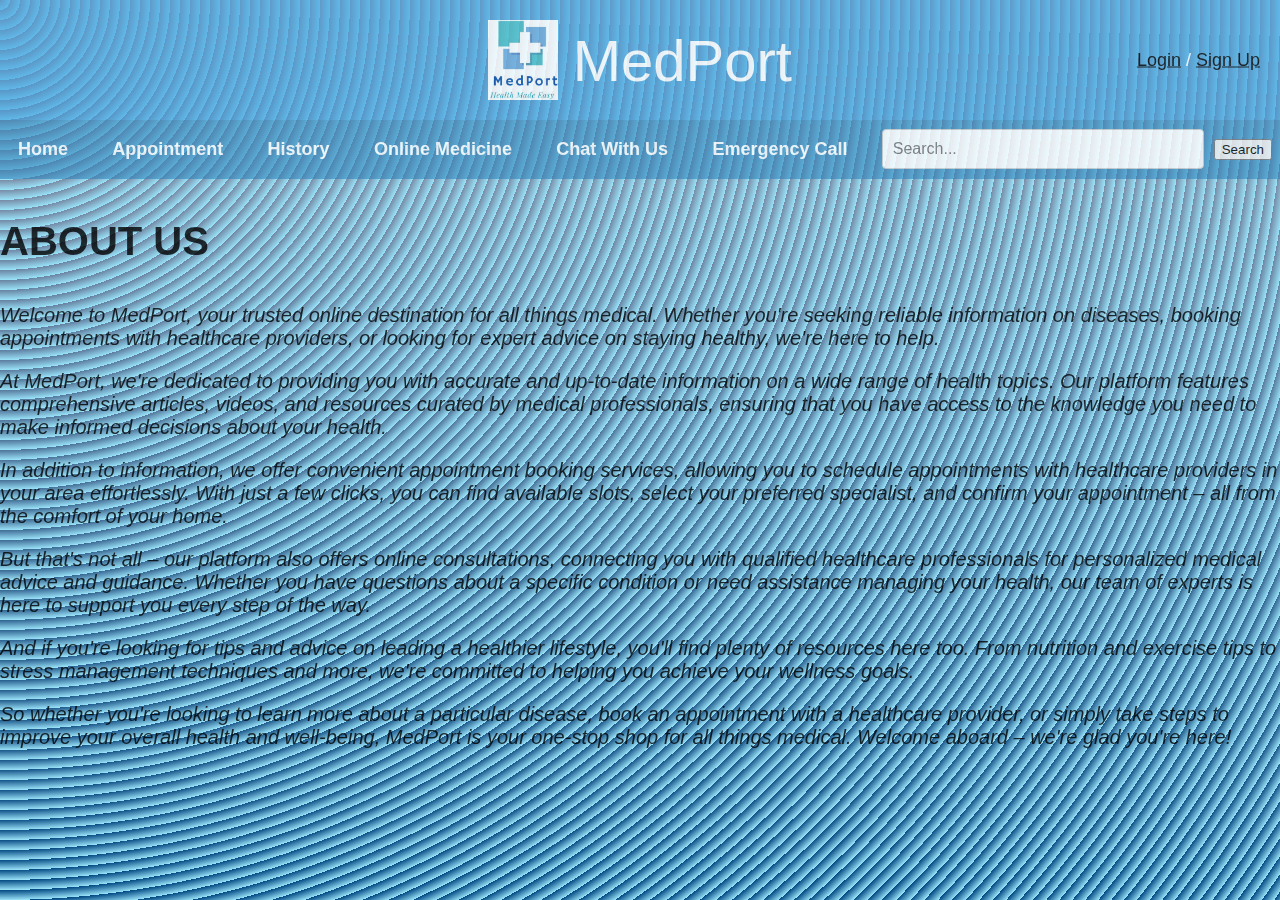
<file: Index.html>
<!DOCTYPE html>
<html lang="en">
<head>
    <meta charset="UTF-8">
    <meta name="viewport" content="width=device-width, initial-scale=1.0">
    <title>Homepage</title>
    <style>
        @media screen and (orientation: portrait) { 
            body {
                transform: rotate(0deg);
                width: 100vw;
                height: 100vh;
                overflow: auto;
                position: absolute;
            }
        }

        body, html {
            font-family: Arial, sans-serif;
            margin: 0;
            padding: 0;
            height: 100%; 
        }

        body {
            background-color: #e5e5f7;
            opacity: 0.8;
            background-image:  repeating-radial-gradient( circle at 0 0, transparent 0, #99e2f8 10px ), repeating-linear-gradient( #00102255, #004882 );
        }

        
        @media only screen and (max-width: 600px) {
            body {
                background-size: 100% 100%; 
            }
        }
        @media only screen and (max-width: 600px) {
            body {
                background-size: contain;
                background-attachment: fixed;
            }
        }

        .container {
            margin: 0 auto;
            max-width: 2000px;
            padding: 0 0px;
        }

        header {
            background-color: rgba(52, 152, 219, 0.7);
            color: #fff;
            padding: 20px 0;
            text-align: center;
            position: relative;
        }

        header h1 {
            font-size: 58px;
            margin: 0;
            font-style: initial;
            font-weight: 400;
            font-family: 'Lucida Sans', 'Lucida Sans Regular', 'Lucida Grande', 'Lucida Sans Unicode', Geneva, Verdana, sans-serif;
            display: inline-block;
            vertical-align: middle;
        }

        header img {
            height: 80px; 
            margin-right: 10px;
            display: inline-block;
            vertical-align: middle;
        }

        .login-signup {
            position: absolute;
            top: 50%;
            right: 20px;
            transform: translateY(-50%);
            color: #fff;
            font-size: 18px;
        }

        nav {
            background-color: rgba(41, 128, 185, 0.7); 
            padding: 4px 8px;
            text-align: center;
            display: flex;
            align-items: center;
            justify-content: space-between;
        }

        nav a {
            color: #fff;
            text-decoration: none;
            font-size: 12px; 
            margin: 0 10px;
        }

        nav a:hover {
            text-decoration: underline;
        }

        .search-container {
            display: flex;
            align-items: center;
            position: relative; 
        }

        .search-container input[type="text"] {
            padding: 10px;
            border: 1px solid #ccc;
            border-radius: 4px;
            font-size: 16px;
            width: 300px;
            margin-right: 10px;
        }

        .search-container button[type="submit"] {
            padding: 10px 20px;
            background-color: #081170;
            color: white;
            border: none;
            border-radius: 4px;
            cursor: pointer;
            font-size: 16px;
        }

        .search-container button[type="submit"]:hover {
            background-color: #45a049;
        }

        .dropdown {
            position: absolute;
            top: calc(100% + 10px); 
            left: 0;
            background-color: #f9f9f9;
            border: 1px solid #ccc;
            border-radius: 4px;
            width: 300px;
            z-index: 1;
            display: none; 
            max-height: 200px;
            overflow-y: auto; 
        }

        .dropdown-item {
            padding: 10px;
            cursor: pointer;
        }

        .dropdown-item:hover {
            background-color: #ddd;
        }

        .show {
            display: block; 
        }
    </style>
</head>
<body>
    <header>
        <img src="./PHOTO-2024-02-23-13-56-43.jpg" alt="MedPort Logo">
        <h1>MedPort</h1>
        <div class="login-signup">
            <a href="./i.html" style="color: black">Login</a> / <a href="./Index.html" style="color: black">Sign Up</a>
        </div>
    </header>

    <div class="container">
        <nav>
            <a href="#"><h2>Home</h2></a>
            <a href="./appointment.html"><h2>Appointment</h2></a>
            <a href="./history.html"><h2>History</h2></a>
            <a href="./cata.html"><h2>Online Medicine</h2></a>
            <a href="./CHAT.html"><h2>Chat With Us</h2></a>
            <a href="./sos.html"><h2>Emergency Call</h2></a>
            <div class="search-container">
                <input type="text" id="searchInput" placeholder="Search...">
                <button id="searchBtn">Search</button>
                <div class="dropdown" id="searchDropdown"></div> 
            </div>
        </nav>
        <div class="white-background">
            <div class="hero-section">
               
                <div class="about-us" style="margin-bottom: 0px;padding-bottom: 0px;">
                    <h3 style="font-size: 40px; font-family: 'Franklin Gothic Medium', 'Arial Narrow', Arial, sans-serif;">ABOUT US</h3>
                    <p style="font-size: 20px; font-family: 'Trebuchet MS', 'Lucida Sans Unicode', 'Lucida Grande', 'Lucida Sans', Arial, sans-serif; font-style: italic;">  Welcome to MedPort, your trusted online destination for all things medical. Whether you're seeking reliable information on diseases, booking appointments with healthcare providers, or looking for expert advice on staying healthy, we're here to help.</p>
                    <p style="font-size: 20px; font-family: 'Trebuchet MS', 'Lucida Sans Unicode', 'Lucida Grande', 'Lucida Sans', Arial, sans-serif; font-style: italic;">  At MedPort, we're dedicated to providing you with accurate and up-to-date information on a wide range of health topics. Our platform features comprehensive articles, videos, and resources curated by medical professionals, ensuring that you have access to the knowledge you need to make informed decisions about your health.
                    </p>
                    <p style="font-size: 20px; font-family: 'Trebuchet MS', 'Lucida Sans Unicode', 'Lucida Grande', 'Lucida Sans', Arial, sans-serif; font-style: italic;"> In addition to information, we offer convenient appointment booking services, allowing you to schedule appointments with healthcare providers in your area effortlessly. With just a few clicks, you can find available slots, select your preferred specialist, and confirm your appointment – all from the comfort of your home.</p>
                    <p style="font-size: 20px; font-family: 'Trebuchet MS', 'Lucida Sans Unicode', 'Lucida Grande', 'Lucida Sans', Arial, sans-serif; font-style: italic;">  But that's not all – our platform also offers online consultations, connecting you with qualified healthcare professionals for personalized medical advice and guidance. Whether you have questions about a specific condition or need assistance managing your health, our team of experts is here to support you every step of the way. </p>
                    <p style="font-size: 20px; font-family: 'Trebuchet MS', 'Lucida Sans Unicode', 'Lucida Grande', 'Lucida Sans', Arial, sans-serif; font-style: italic;">  And if you're looking for tips and advice on leading a healthier lifestyle, you'll find plenty of resources here too. From nutrition and exercise tips to stress management techniques and more, we're committed to helping you achieve your wellness goals. </p>
                    <p style="font-size: 20px; font-family: 'Trebuchet MS', 'Lucida Sans Unicode', 'Lucida Grande', 'Lucida Sans', Arial, sans-serif; font-style: italic;">  So whether you're looking to learn more about a particular disease, book an appointment with a healthcare provider, or simply take steps to improve your overall health and well-being, MedPort is your one-stop shop for all things medical.

                        Welcome aboard – we're glad you're here! </p>
                </div>
            </div>
        </div>
    </div>

    <script>
        const diseases = [
            { name: "Common Cold", symptoms: ["Runny nose", "Sneezing", "Cough", "Sore throat"] },
            { name: "Flu", symptoms: ["Fever", "Chills", "Muscle aches", "Fatigue"] },
            { name: "COVID-19", symptoms: ["Fever", "Dry cough", "Shortness of breath", "Fatigue"] },
            { name: "Asthma", symptoms: ["Shortness of breath", "Wheezing", "Coughing", "Chest tightness"] },
            { name: "Diabetes", symptoms: ["Frequent urination", "Increased thirst", "Extreme hunger", "Fatigue", "Blurry vision"] },
            { name: "Hypertension", symptoms: ["Headache", "Shortness of breath", "Nosebleeds", "Chest pain", "Fatigue"] },
            { name: "Migraine", symptoms: ["Intense headache", "Nausea", "Vomiting", "Sensitivity to light and sound"] },
            { name: "Pneumonia", symptoms: ["Fever", "Chills", "Cough", "Shortness of breath", "Chest pain"] },
            { name: "Arthritis", symptoms: ["Joint pain", "Swelling", "Stiffness", "Decreased range of motion"] },
            { name: "Anxiety", symptoms: ["Nervousness", "Restlessness", "Increased heart rate", "Difficulty concentrating"] },
            { name: "Depression", symptoms: ["Sadness", "Loss of interest or pleasure", "Changes in appetite", "Trouble sleeping"] },
            { name: "Osteoporosis", symptoms: ["Back pain", "Loss of height over time", "Bone fractures", "Stooped posture"] },
            { name: "Eczema", symptoms: ["Itchy skin", "Dry skin", "Red or brownish patches", "Small raised bumps"] },
            { name: "Psoriasis", symptoms: ["Red patches of skin", "Thickened, pitted, or ridged nails", "Itching", "Burning or soreness"] },
            { name: "Acne", symptoms: ["Pimples", "Whiteheads", "Blackheads", "Inflamed red bumps"] },
            { name: "Gastroenteritis", symptoms: ["Nausea", "Vomiting", "Diarrhea", "Stomach cramps"] },
            { name: "Urinary Tract Infection (UTI)", symptoms: ["Pain or burning sensation during urination", "Frequent urination", "Cloudy or strong-smelling urine", "Pelvic pain in women"] },
            { name: "Gout", symptoms: ["Intense joint pain", "Lingering discomfort", "Inflammation and redness", "Limited range of motion"] },
            { name: "Glaucoma", symptoms: ["Blurred vision", "Severe eye pain", "Headache", "Nausea or vomiting"] },
            { name: "Cataracts", symptoms: ["Clouded, blurred, or dim vision", "Sensitivity to light and glare", "Fading or yellowing of colors"] },
            { name: "Dengue Fever", symptoms: ["High fever", "Severe headache", "Pain behind the eyes", "Joint and muscle pain", "Nausea and vomiting"] },
            { name: "Malaria", symptoms: ["Fever", "Chills", "Headache", "Nausea and vomiting", "Muscle pain and fatigue"] },
        ];

        document.addEventListener("DOMContentLoaded", function() {
            const searchInput = document.getElementById("searchInput");
            const searchBtn = document.getElementById("searchBtn");
            const searchDropdown = document.getElementById("searchDropdown");
            const chatContainer = document.getElementById("chat-container");
            const userInput = document.getElementById("user-input");
            const chatHistory = document.getElementById("chat-history");

            
            function filterDiseases(input) {
                const filteredDiseases = diseases.filter(disease =>
                    disease.name.toLowerCase().includes(input.toLowerCase())
                );
                return filteredDiseases;
            }

           
            function displayResults(results) {
                searchDropdown.innerHTML = "";
                if (results.length === 0) {
                    const noResultItem = document.createElement("div");
                    noResultItem.textContent = "No matching results found";
                    searchDropdown.appendChild(noResultItem);
                } else {
                    results.forEach(result => {
                        const resultItem = document.createElement("div");
                        resultItem.classList.add("dropdown-item");
                        resultItem.textContent = result.name;
                        resultItem.addEventListener("click", () => {
                            searchInput.value = result.name;
                            searchDropdown.classList.remove("show");
                        });
                        searchDropdown.appendChild(resultItem);
                    });
                }
                searchDropdown.classList.add("show");
            }

            /
            searchInput.addEventListener("input", function() {
                const input = this.value;
                const filteredDiseases = filterDiseases(input);
                displayResults(filteredDiseases);
            });

            searchBtn.addEventListener("click", function() {
                const input = searchInput.value;
                const filteredDiseases = filterDiseases(input);
                displayResults(filteredDiseases);
            });

            document.addEventListener("click", function(e) {
                if (!e.target.matches("#searchInput")) {
                    searchDropdown.classList.remove("show");
                }
            });
        });
    </script>
</body>
</html>
</file>
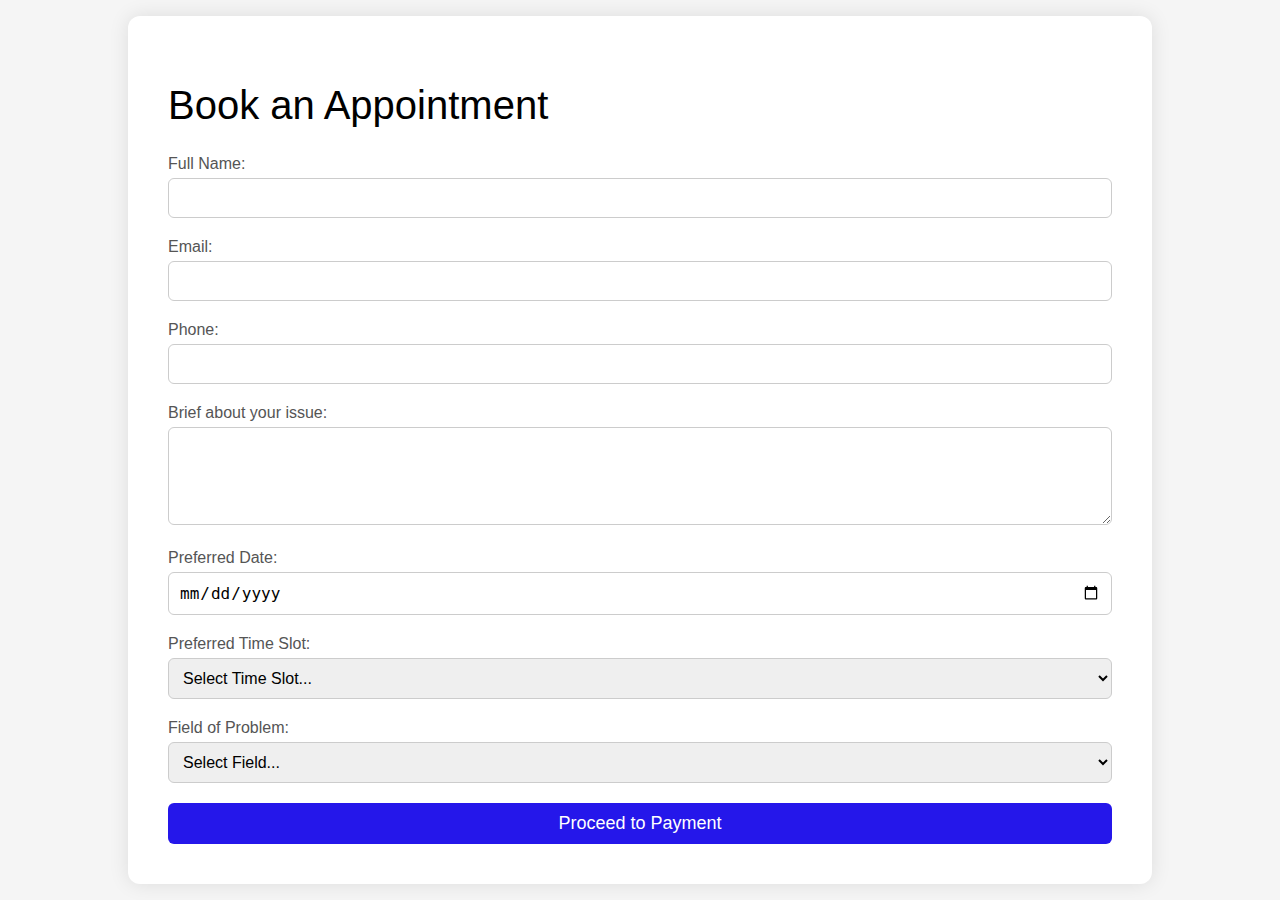
<file: appointment.html>
<!DOCTYPE html>
<html lang="en">
<head>
    <meta charset="UTF-8">
    <meta name="viewport" content="width=device-width, initial-scale=1.0">
    <title>Doctor Appointment Booking</title>
    <style>
        body {
            font-family: Arial, sans-serif;
            margin: 0;
            padding: 0;
            background-color: #f5f5f5;
            display: flex;
            justify-content: center;
            align-items: center;
            height: 100vh;
        }
        .container {
            width: 80%;
            background-color: #fff;
            border-radius: 12px;
            box-shadow: 0 0 20px rgba(0, 0, 0, 0.1);
            padding: 40px;
            box-sizing: border-box;
        }
        h2 {
            text-align: center;
            color: #333;
            margin-bottom: 30px;
        }
        form {
            display: flex;
            flex-direction: column;
        }
        .form-group {
            margin-bottom: 20px;
        }
        label {
            display: block;
            margin-bottom: 5px;
            color: #555;
        }
        input, select, textarea {
            width: 100%;
            padding: 10px;
            border: 1px solid #ccc;
            border-radius: 6px;
            box-sizing: border-box;
            font-size: 16px;
        }
        input[type="submit"] {
            background-color: #2517ea;
            color: white;
            border: none;
            border-radius: 6px;
            cursor: pointer;
            font-size: 18px;
        }
        input[type="submit"]:hover {
            background-color: #45a049;
        }
        .doctor-card {
            display: flex;
            align-items: center;
            border: 1px solid #ccc;
            border-radius: 8px;
            padding: 10px;
            margin-bottom: 20px;
            transition: all 0.3s ease;
        }
        .doctor-card:hover {
            box-shadow: 0 0 10px rgba(0, 0, 0, 0.1);
        }
        .doctor-image {
            max-width: 100px;
            border-radius: 8px;
            margin-right: 20px;
        }
        .doctor-info {
            flex-grow: 1;
        }
        .doctor-info h3 {
            margin: 0 0 10px;
            color: #333;
        }
        .doctor-info p {
            margin: 5px 0;
            color: #555;
        }
    </style>
</head>
<body>
    <div class="container">
        <h1 style="font-size: 40px; font-family: 'Franklin Gothic Medium', 'Arial Narrow', Arial, sans-serif; font-weight: 500; font-style: bold;">Book an Appointment</h1>
        <form action="payment.php" method="post">
            <div class="form-group">
                <label for="fullname">Full Name:</label>
                <input type="text" id="fullname" name="fullname" required>
            </div>
            <div class="form-group">
                <label for="email">Email:</label>
                <input type="email" id="email" name="email" required>
            </div>
            <div class="form-group">
                <label for="phone">Phone:</label>
                <input type="text" id="phone" name="phone" required>
            </div>
            <div class="form-group">
                <label for="issue">Brief about your issue:</label>
                <textarea id="issue" name="issue" rows="4" required></textarea>
            </div>
            <div class="form-group">
                <label for="date">Preferred Date:</label>
                <input type="date" id="date" name="date" required>
            </div>
            <div class="form-group">
                <label for="time">Preferred Time Slot:</label>
                <select id="time" name="time" required>
                    <option value="">Select Time Slot...</option>
                    <option value="10:00 AM - 10:30 AM">10:00 AM - 10:30 AM</option>
                    <option value="10:30 AM - 11:00 AM">10:30 AM - 11:00 AM</option>
                    <option value="11:00 AM - 11:30 AM">11:00 AM - 11:30 AM</option>
                    <option value="11:30 AM - 12:00 PM">11:30 AM - 12:00 PM</option>
                    <option value="4:00 PM - 4:30 PM">4:00 PM - 4:30 PM</option>
                    <option value="4:30 PM - 5:00 PM">4:30 PM - 5:00 PM</option>
                    <option value="5:00 PM - 5:30 PM">5:00 PM - 5:30 PM</option>
                    <option value="5:30 PM - 6:00 PM">5:30 PM - 6:00 PM</option>
                    <option value="6:00 PM - 6:30 PM">6:00 PM - 6:30 PM</option>
                    <option value="6:30 PM - 7:00 PM">6:30 PM - 7:00 PM</option>
                    <option value="7:00 PM - 7:30 PM">7:00 PM - 7:30 PM</option>
                    <option value="7:30 PM - 8:00 PM">7:30 PM - 8:00 PM</option>
                </select>
            </div>
            <div class="form-group">
                <label for="field">Field of Problem:</label>
                <select id="field" name="field" required>
                    <option value="">Select Field...</option>
                    <option value="Cardiology">Cardiology</option>
                    <option value="Dermatology">Dermatology</option>
                    <option value="Orthopedics">Orthopedics</option>
                </select>
            </div>
            <div class="form-group" id="doctorOptions" style="display: none;">
                <label for="doctor">Select Doctor:</label>
                <div id="doctorList"></div>
            </div>
            <input type="submit" value="Proceed to Payment">
        </form>
    </div>

    <script>
        const doctorData = {
            Cardiology: [
                { name: "Dr. Anand", image: "Pasted Graphic 27.png", credentials: "MD, Cardiologist", location: "Mumbai", fee: "₹500" },
                { name: "Dr. Krishnan", image: "pasted graphic 28.png", credentials: "MD, Cardiologist", location: "Delhi", fee: "₹600" }
            ],
            Dermatology: [
                { name: "Dr. Patel", image: "pasted graphic 29.png", credentials: "MD, Dermatologist", location: "Bangalore", fee: "₹400" },
                { name: "Dr. Dixit", image: "pasted graphic 30.png", credentials: "MD, Dermatologist", location: "Kolkata", fee: "₹450" }
            ],
            Orthopedics: [
                { name: "Dr. Singh", image: "pasted graphic 31.png", credentials: "MD, Orthopedic Surgeon", location: "Chennai", fee: "₹550" },
                { name: "Dr. Dhawan", image: "pasted graphic 32.png", credentials: "MD, Orthopedic Surgeon", location: "Hyderabad", fee: "₹500" }
            ]
        };

        const fieldSelect = document.getElementById('field');
        const doctorOptions = document.getElementById('doctorOptions');
        const doctorList = document.getElementById('doctorList');

        function populateDoctors() {
            const selectedField = fieldSelect.value;
            if (selectedField !== '') {
                doctorOptions.style.display = 'block';
                doctorList.innerHTML = '';
                doctorData[selectedField].forEach(doctor => {
                    const doctorCard = document.createElement('div');
                    doctorCard.classList.add('doctor-card');

                    const doctorImage = document.createElement('img');
                    doctorImage.src = doctor.image; 
                    doctorImage.alt = doctor.name; 
                    doctorImage.classList.add('doctor-image');
                    doctorCard.appendChild(doctorImage);

                    const doctorInfo = document.createElement('div');
                    doctorInfo.classList.add('doctor-info');

                    const doctorName = document.createElement('h3');
                    doctorName.textContent = doctor.name;
                    doctorInfo.appendChild(doctorName);

                    const credentials = document.createElement('p');
                    credentials.textContent = "Credentials: " + doctor.credentials;
                    doctorInfo.appendChild(credentials);

                    const location = document.createElement('p');
                    location.textContent = "Location: " + doctor.location;
                    doctorInfo.appendChild(location);

                    const fee = document.createElement('p');
                    fee.textContent = "Fee: " + doctor.fee;
                    doctorInfo.appendChild(fee);

                    const selectButton = document.createElement('button');
                    selectButton.textContent = "Select";
                    selectButton.addEventListener('click', () => {
                       
                        alert("You've selected " + doctor.name);
                    });
                    doctorInfo.appendChild(selectButton);

                    doctorCard.appendChild(doctorInfo);
                    doctorList.appendChild(doctorCard);
                });
            } else {
                doctorOptions.style.display = 'none';
            }
        }

        fieldSelect.addEventListener('change', populateDoctors);
    </script>
</body>
</html>
</file>
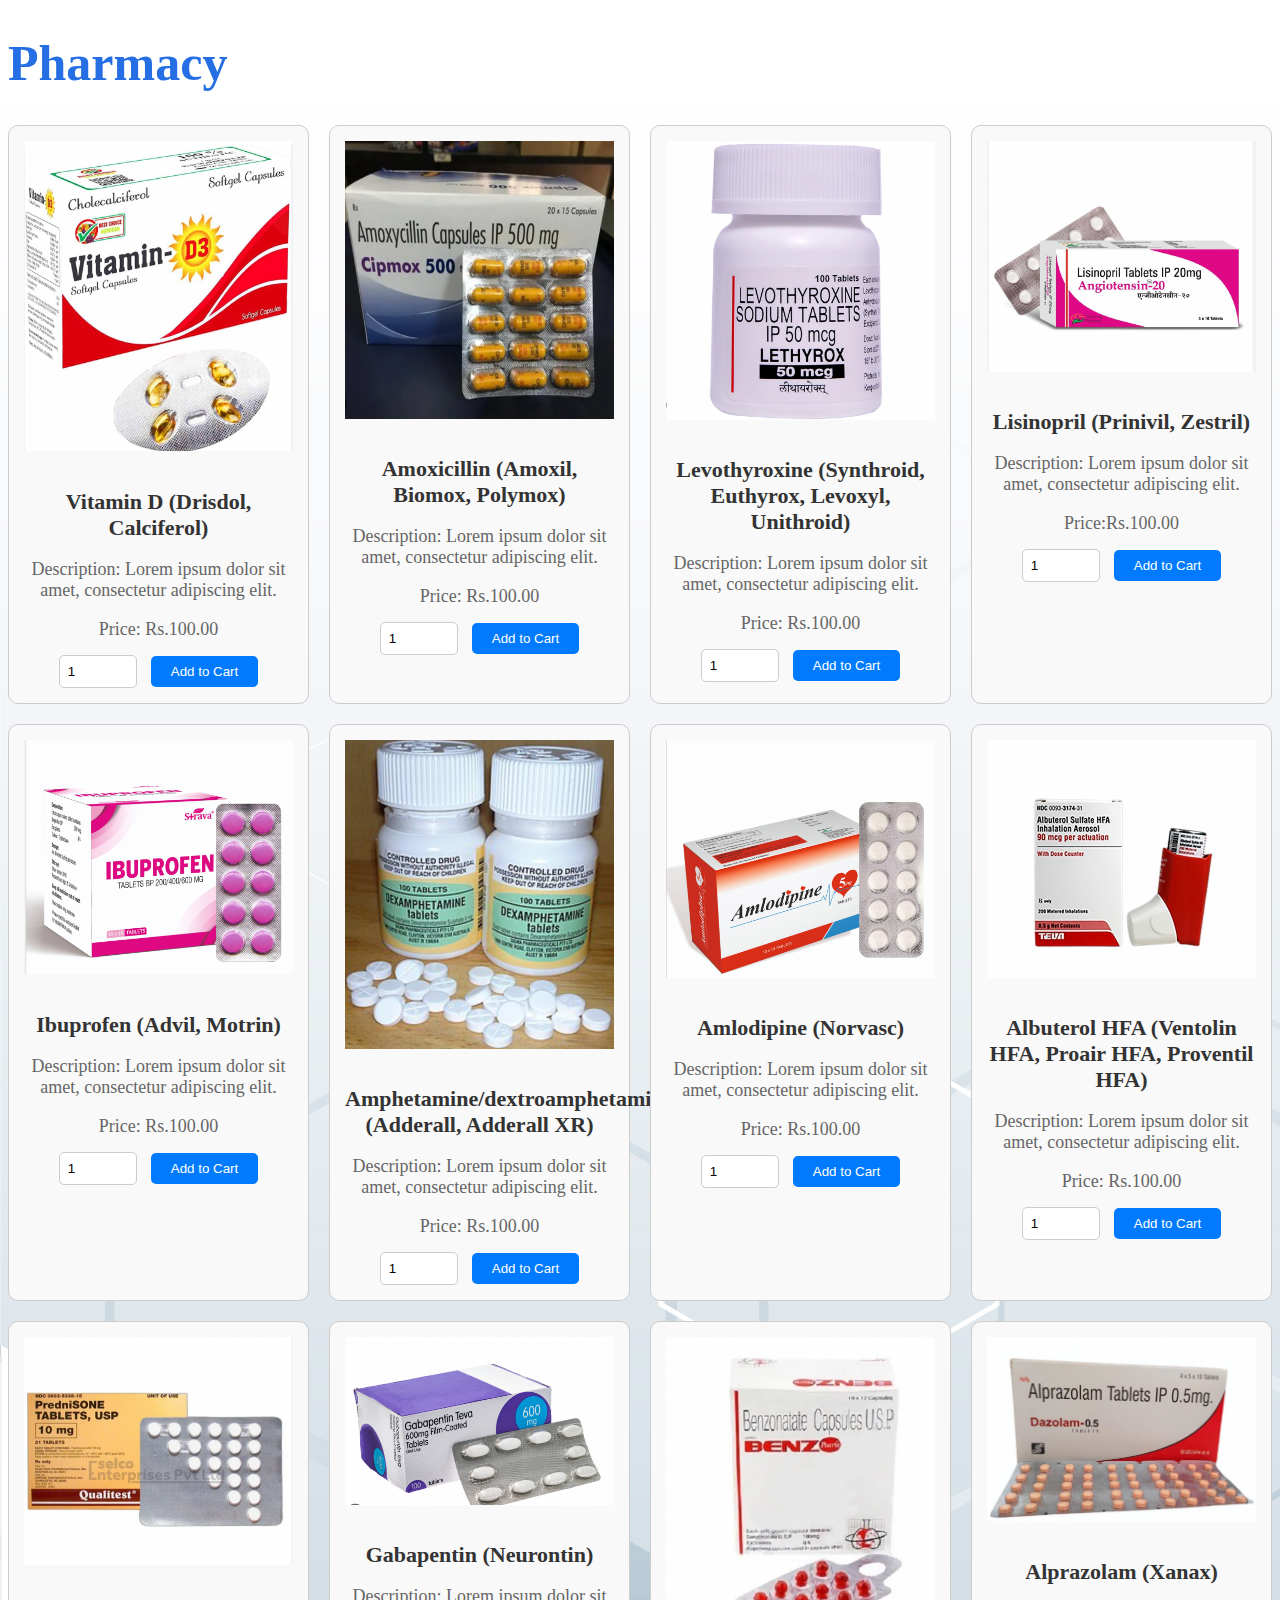
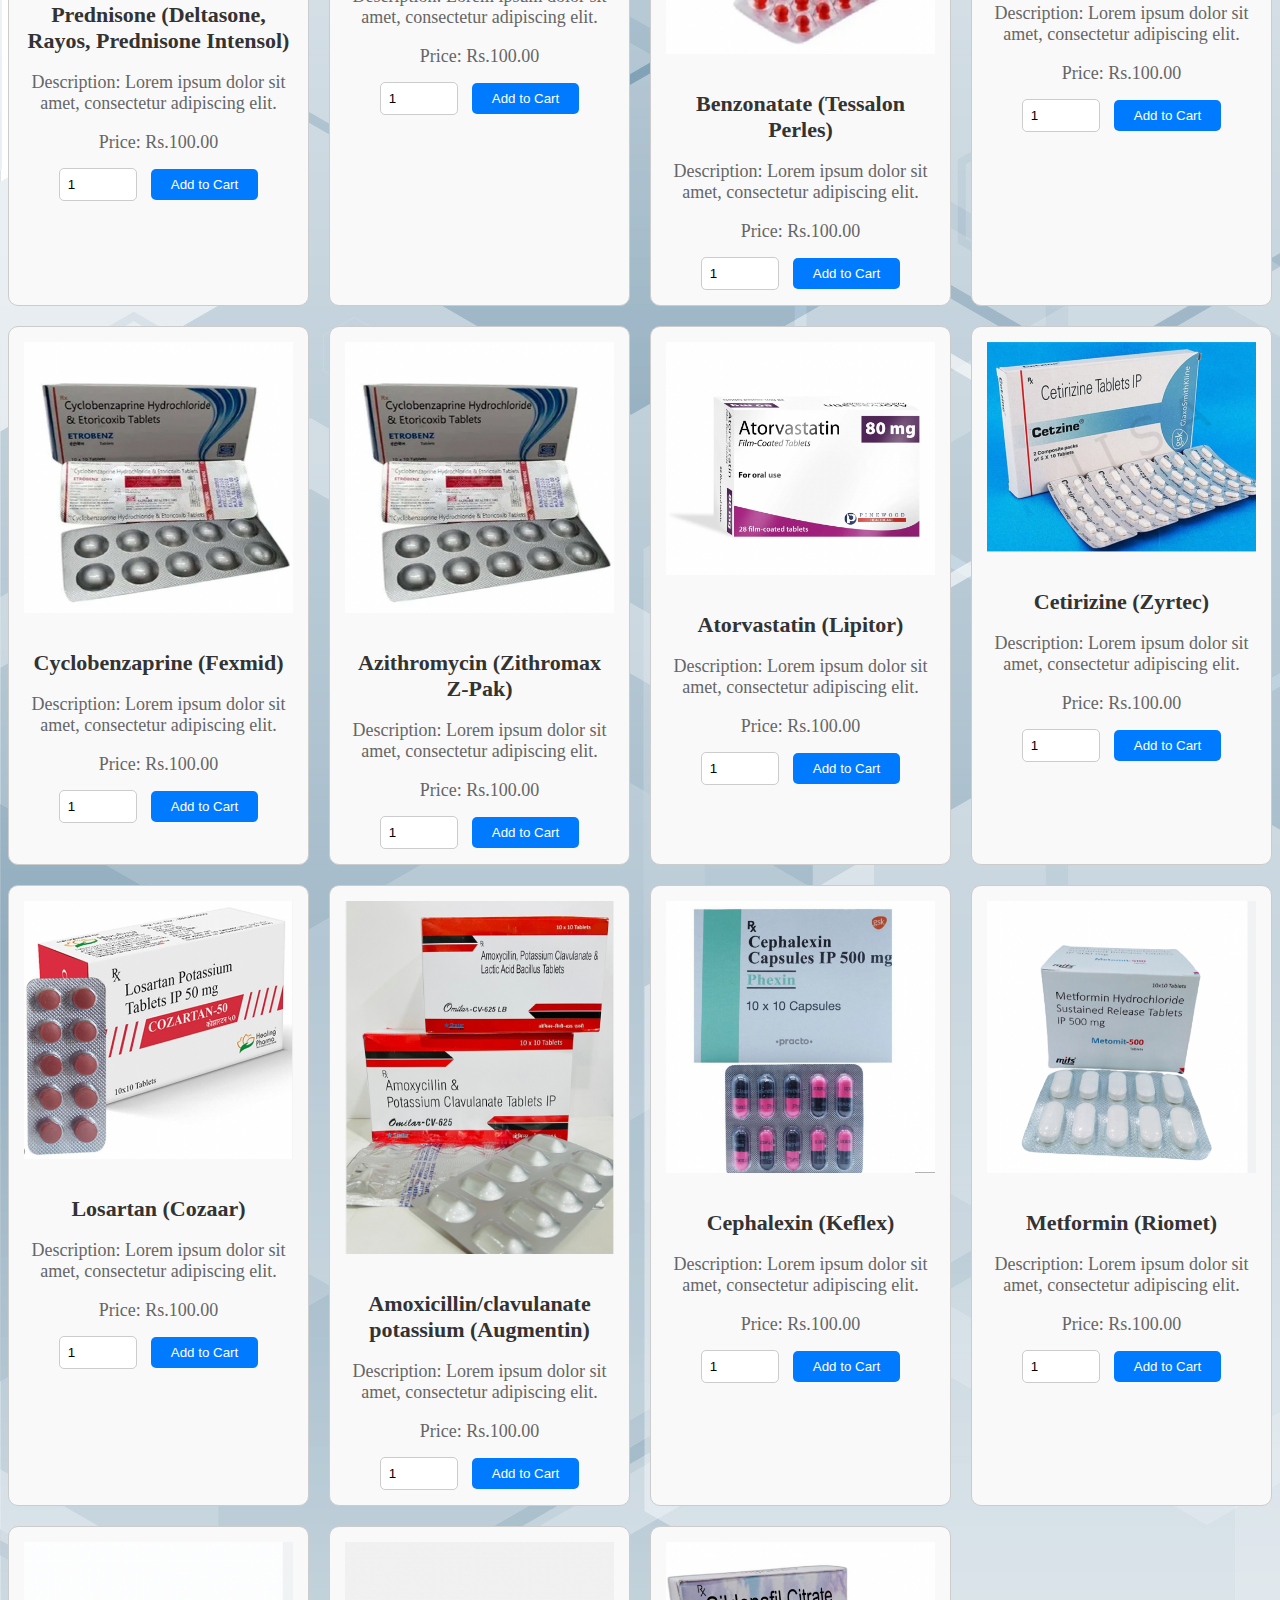
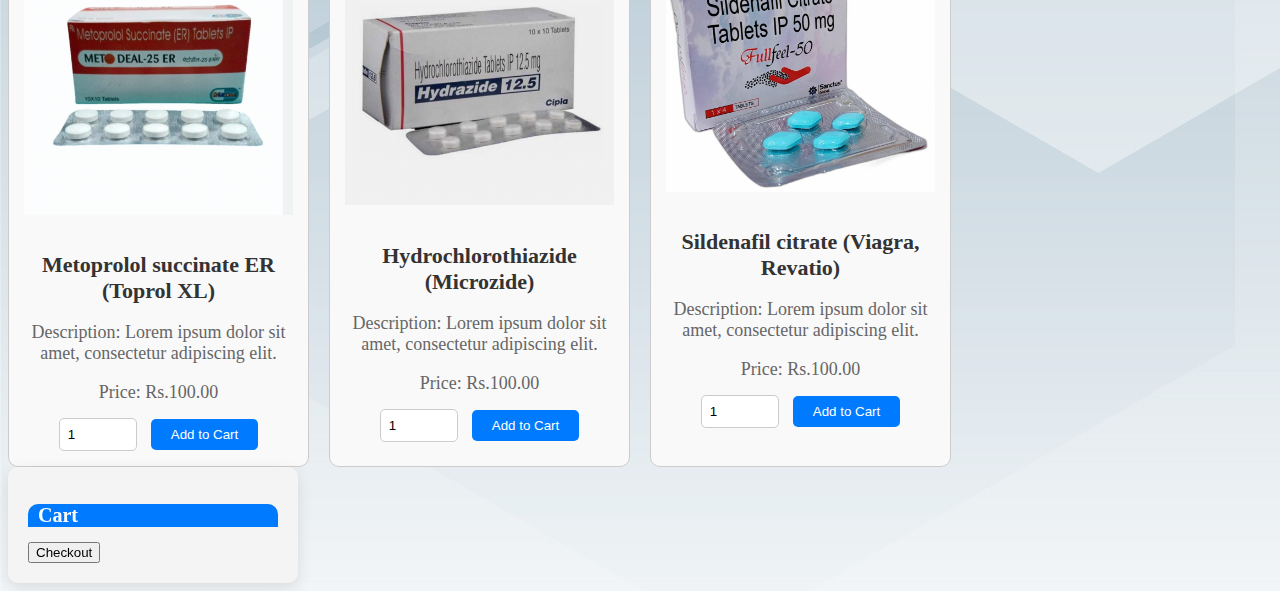
<file: cata.html>
<!DOCTYPE html>
<html lang="en">
    <script src="https://js.stripe.com/v3/"></script>

<head>
    <meta charset="UTF-8">
    <meta name="viewport" content="width=device-width, initial-scale=1.0">
    <title>Online Pharmacy</title>
    <link rel="stylesheet" href="styles.css">
</head>
<body>
    <header>
        <h1 style="font-style: bold; font-size: 50px; color:rgb(37, 110, 227)">Pharmacy</h1>
    </header>
    <main>
        <section id="catalog" class="grid-container">
           
            <div class="medicine">
                <img src="./Vitamin- D3.png" alt="Vitamin D">
                <h2>Vitamin D (Drisdol, Calciferol)</h2>
                <p>Description: Lorem ipsum dolor sit amet, consectetur adipiscing elit.</p>
                <p>Price: Rs.100.00</p>
                <input type="number" min="1" value="1">
                <button>Add to Cart</button>
            </div>
            <div class="medicine">
                <img src="./Cipmox 500.png" alt="Amoxicillin">
                <h2>Amoxicillin (Amoxil, Biomox, Polymox)</h2>
                <p>Description: Lorem ipsum dolor sit amet, consectetur adipiscing elit.</p>
                <p>Price: Rs.100.00</p>
                <input type="number" min="1" value="1">
                <button>Add to Cart</button>
            </div>
            <div class="medicine">
                <img src="./Pasted Graphic 6.png" alt="Levothyroxine">
                <h2>Levothyroxine (Synthroid, Euthyrox, Levoxyl, Unithroid)</h2>
                <p>Description: Lorem ipsum dolor sit amet, consectetur adipiscing elit.</p>
                <p>Price: Rs.100.00</p>
                <input type="number" min="1" value="1">
                <button>Add to Cart</button>
            </div>
            <div class="medicine">
                <img src="./Lisinopril Tablets IP 20mg.png" alt="Lisinopril">
                <h2>Lisinopril (Prinivil, Zestril)</h2>
                <p>Description: Lorem ipsum dolor sit amet, consectetur adipiscing elit.</p>
                <p>Price:Rs.100.00</p>
                <input type="number" min="1" value="1">
                <button>Add to Cart</button>
            </div>
            
            <div class="medicine">
                <img src="./Pasted Graphic 8.png" alt="Ibuprofen">
                <h2>Ibuprofen (Advil, Motrin)</h2>
                <p>Description: Lorem ipsum dolor sit amet, consectetur adipiscing elit.</p>
                <p>Price: Rs.100.00</p>
                <input type="number" min="1" value="1">
                <button>Add to Cart</button>
            </div>
            
            <div class="medicine">
                <img src="./100 TABLETS.png" alt="Amphetamine/dextroamphetamine">
                <h2>Amphetamine/dextroamphetamine (Adderall, Adderall XR)</h2>
                <p>Description: Lorem ipsum dolor sit amet, consectetur adipiscing elit.</p>
                <p>Price: Rs.100.00</p>
                <input type="number" min="1" value="1">
                <button>Add to Cart</button>
            </div>
            
            <div class="medicine">
                <img src="./Amlodipine.png" alt="Amlodipine">
                <h2>Amlodipine (Norvasc)</h2>
                <p>Description: Lorem ipsum dolor sit amet, consectetur adipiscing elit.</p>
                <p>Price: Rs.100.00</p>
                <input type="number" min="1" value="1">
                <button>Add to Cart</button>
            </div>
            
            <div class="medicine">
                <img src="./Albuterol Sulfate HFA.png" alt="Albuterol HFA">
                <h2>Albuterol HFA (Ventolin HFA, Proair HFA, Proventil HFA)</h2>
                <p>Description: Lorem ipsum dolor sit amet, consectetur adipiscing elit.</p>
                <p>Price: Rs.100.00</p>
                <input type="number" min="1" value="1">
                <button>Add to Cart</button>
            </div>
            
            <div class="medicine">
                <img src="./TABLETS, USP.png" alt="Prednisone">
                <h2>Prednisone (Deltasone, Rayos, Prednisone Intensol)</h2>
                <p>Description: Lorem ipsum dolor sit amet, consectetur adipiscing elit.</p>
                <p>Price: Rs.100.00</p>
                <input type="number" min="1" value="1">
                <button>Add to Cart</button>
            </div>
            <div class="medicine">
                <img src="./Gabapentin Teva.png" alt="Gabapentin">
                <h2>Gabapentin (Neurontin)</h2>
                <p>Description: Lorem ipsum dolor sit amet, consectetur adipiscing elit.</p>
                <p>Price: Rs.100.00</p>
                <input type="number" min="1" value="1">
                <button>Add to Cart</button>
            </div>
            
            <div class="medicine">
                <img src="./Pasted Graphic 14.png" alt="Benzonatate">
                <h2>Benzonatate (Tessalon Perles)</h2>
                <p>Description: Lorem ipsum dolor sit amet, consectetur adipiscing elit.</p>
                <p>Price: Rs.100.00</p>
                <input type="number" min="1" value="1">
                <button>Add to Cart</button>
            </div>
            
            <div class="medicine">
                <img src="./Pasted Graphic 15.png" alt="Alprazolam">
                <h2>Alprazolam (Xanax)</h2>
                <p>Description: Lorem ipsum dolor sit amet, consectetur adipiscing elit.</p>
                <p>Price: Rs.100.00</p>
                <input type="number" min="1" value="1">
                <button>Add to Cart</button>
            </div>
            
            <div class="medicine">
                <img src="./Pasted Graphic 16.png" alt="Cyclobenzaprine">
                <h2>Cyclobenzaprine (Fexmid)</h2>
                <p>Description: Lorem ipsum dolor sit amet, consectetur adipiscing elit.</p>
                <p>Price: Rs.100.00</p>
                <input type="number" min="1" value="1">
                <button>Add to Cart</button>
            </div>
            
            <div class="medicine">
                <img src="./Pasted Graphic 16.png" alt="Azithromycin">
                <h2>Azithromycin (Zithromax Z-Pak)</h2>
                <p>Description: Lorem ipsum dolor sit amet, consectetur adipiscing elit.</p>
                <p>Price: Rs.100.00</p>
                <input type="number" min="1" value="1">
                <button>Add to Cart</button>
            </div>
            
            <div class="medicine">
                <img src="./Pasted Graphic 18.png" alt="Atorvastatin">
                <h2>Atorvastatin (Lipitor)</h2>
                <p>Description: Lorem ipsum dolor sit amet, consectetur adipiscing elit.</p>
                <p>Price: Rs.100.00</p>
                <input type="number" min="1" value="1">
                <button>Add to Cart</button>
            </div>
            
            <div class="medicine">
                <img src="./Pasted Graphic 19.png" alt="Cetirizine">
                <h2>Cetirizine (Zyrtec)</h2>
                <p>Description: Lorem ipsum dolor sit amet, consectetur adipiscing elit.</p>
                <p>Price: Rs.100.00</p>
                <input type="number" min="1" value="1">
                <button>Add to Cart</button>
            </div>
            
            <div class="medicine">
                <img src="./Pasted Graphic 20.png" alt="Losartan">
                <h2>Losartan (Cozaar)</h2>
                <p>Description: Lorem ipsum dolor sit amet, consectetur adipiscing elit.</p>
                <p>Price: Rs.100.00</p>
                <input type="number" min="1" value="1">
                <button>Add to Cart</button>
            </div>
            
            <div class="medicine">
                <img src="./Pasted Graphic 21.png" alt="Amoxicillin/clavulanate potassium">
                <h2>Amoxicillin/clavulanate potassium (Augmentin)</h2>
                <p>Description: Lorem ipsum dolor sit amet, consectetur adipiscing elit.</p>
                <p>Price: Rs.100.00</p>
                <input type="number" min="1" value="1">
                <button>Add to Cart</button>
            </div>
            
            <div class="medicine">
                <img src="./Cephalexin.png" alt="Cephalexin">
                <h2>Cephalexin (Keflex)</h2>
                <p>Description: Lorem ipsum dolor sit amet, consectetur adipiscing elit.</p>
                <p>Price: Rs.100.00</p>
                <input type="number" min="1" value="1">
                <button>Add to Cart</button>
            </div>
            <div class="medicine">
                <img src="./Pasted Graphic 23.png" alt="Metformin">
                <h2>Metformin (Riomet)</h2>
                <p>Description: Lorem ipsum dolor sit amet, consectetur adipiscing elit.</p>
                <p>Price: Rs.100.00</p>
                <input type="number" min="1" value="1">
                <button>Add to Cart</button>
            </div>
            
            <div class="medicine">
                <img src="./Pasted Graphic 24.png" alt="Metoprolol succinate ER">
                <h2>Metoprolol succinate ER (Toprol XL)</h2>
                <p>Description: Lorem ipsum dolor sit amet, consectetur adipiscing elit.</p>
                <p>Price: Rs.100.00</p>
                <input type="number" min="1" value="1">
                <button>Add to Cart</button>
            </div>

            <div class="medicine">
                <img src="./Pasted Graphic 25.png" alt="Hydrochlorothiazide">
                <h2>Hydrochlorothiazide (Microzide)</h2>
                <p>Description: Lorem ipsum dolor sit amet, consectetur adipiscing elit.</p>
                <p>Price: Rs.100.00</p>
                <input type="number" min="1" value="1">
                <button>Add to Cart</button>
            </div>
            
            <div class="medicine">
                <img src="./Pasted Graphic 26.png" alt="Sildenafil citrate">
                <h2>Sildenafil citrate (Viagra, Revatio)</h2>
                <p>Description: Lorem ipsum dolor sit amet, consectetur adipiscing elit.</p>
                <p>Price: Rs.100.00</p>
                <input type="number" min="1" value="1">
                <button>Add to Cart</button>
            </div>

        </section>
        <aside id="cart">
            <h2>Cart</h2>
            <ul id="cart-items">
            </ul>
            <button id="checkout-btn">Checkout</button>
        </aside>
    </main>
    <script src="script.js"></script>
</body>
</html>
</file>
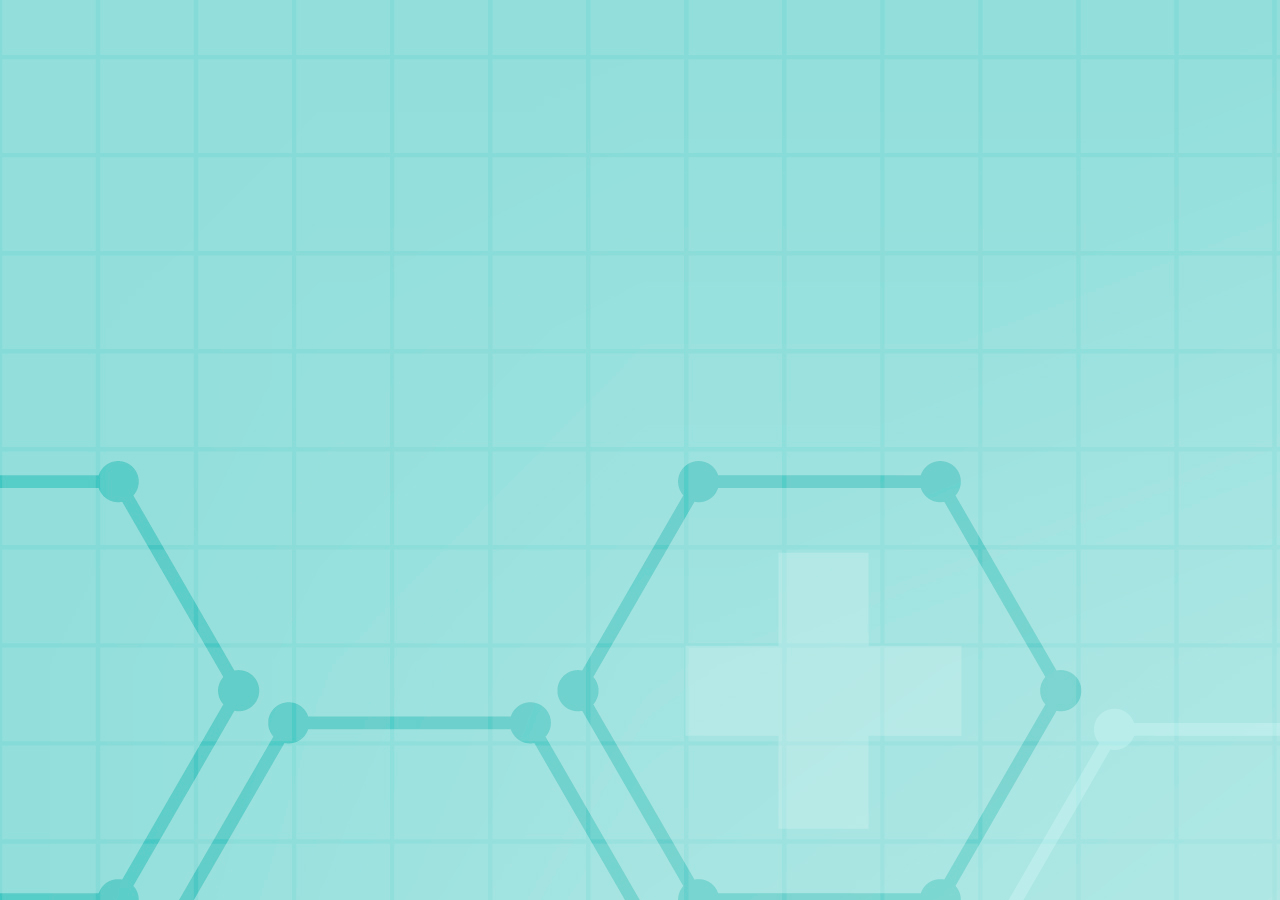
<file: CHAT.html>
<!DOCTYPE html>
<html lang="en" dir="ltr">

<head>
  <meta charset="utf-8">
  <title>Chatbot in JavaScript</title>
  <link rel="stylesheet" href="style.css">
  <meta name="viewport" content="width=device-width, initial-scale=1.0">
  <link rel="stylesheet" href="https://fonts.googleapis.com/css2?family=Material+Symbols+Outlined:opsz,wght,FILL,GRAD@48,400,0,0" />
  <link rel="stylesheet" href="https://fonts.googleapis.com/css2?family=Material+Symbols+Rounded:opsz,wght,FILL,GRAD@48,400,1,0" />
  <script src="https://www.chatbase.co/embed.min.js" chatbotId="jFpQbd1EFUSc2hX8Uz7rL" domain="www.chatbase.co" defer></script>
</head>

<body>

  <iframe id="chat-iframe" title="Chatbot" width="100%" style="height: 0; min-height: 700px" frameborder="0"></iframe>

  <script>
    document.addEventListener('DOMContentLoaded', () => {
      const chatBubble = document.getElementById('chat-bubble');
      const chatIframe = document.getElementById('chat-iframe');

      chatBubble.addEventListener('click', () => {
        chatIframe.style.height = '700px';
      });
    });
  </script>
</body>

</html>
</file>
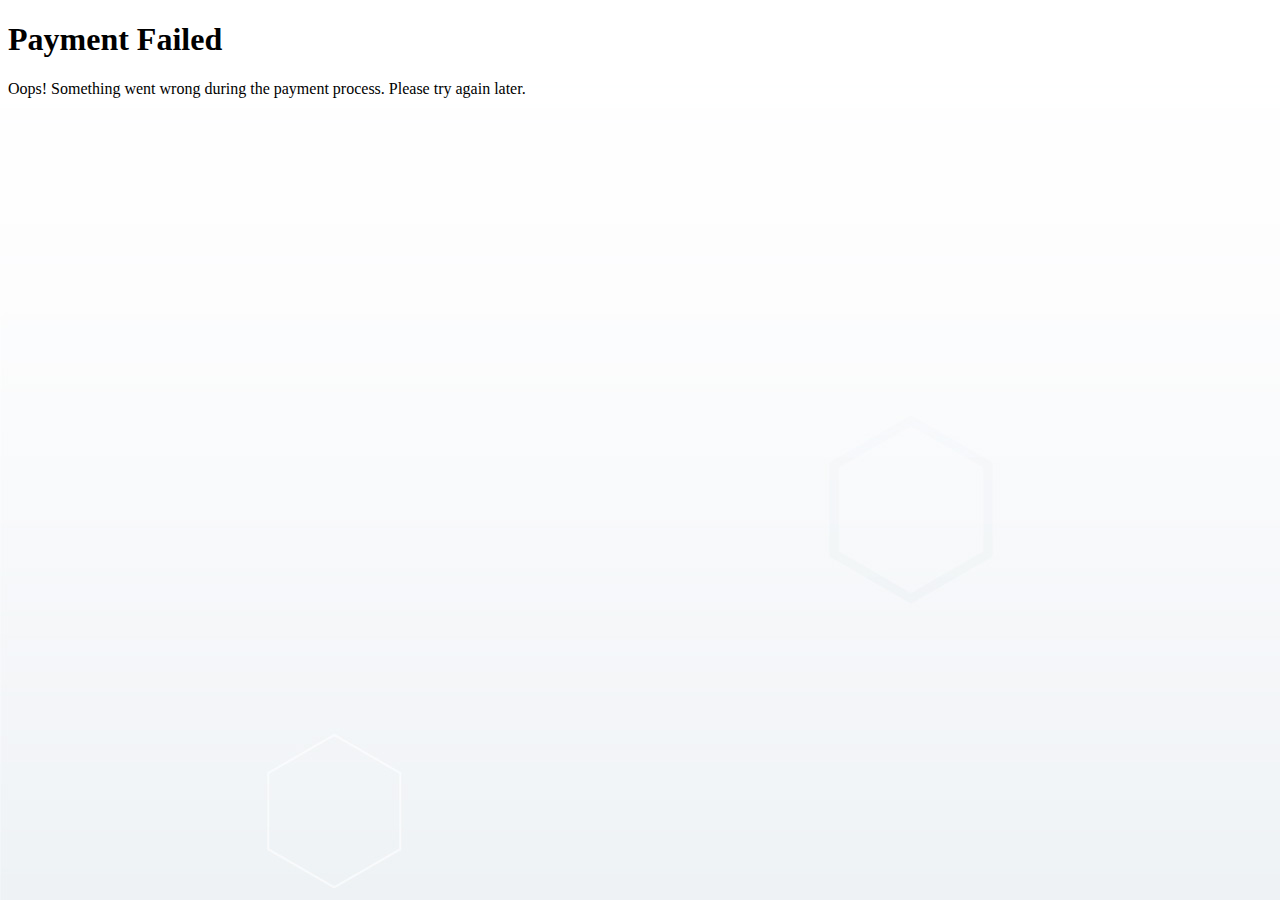
<file: failure.html>
<!DOCTYPE html>
<html lang="en">
<head>
    <meta charset="UTF-8">
    <meta name="viewport" content="width=device-width, initial-scale=1.0">
    <title>Payment Failed</title>
    <link rel="stylesheet" href="styles.css">
</head>
<body>
    <div class="container failure">
        <h1>Payment Failed</h1>
        <p>Oops! Something went wrong during the payment process. Please try again later.</p>
    </div>
</body>
</html>
</file>
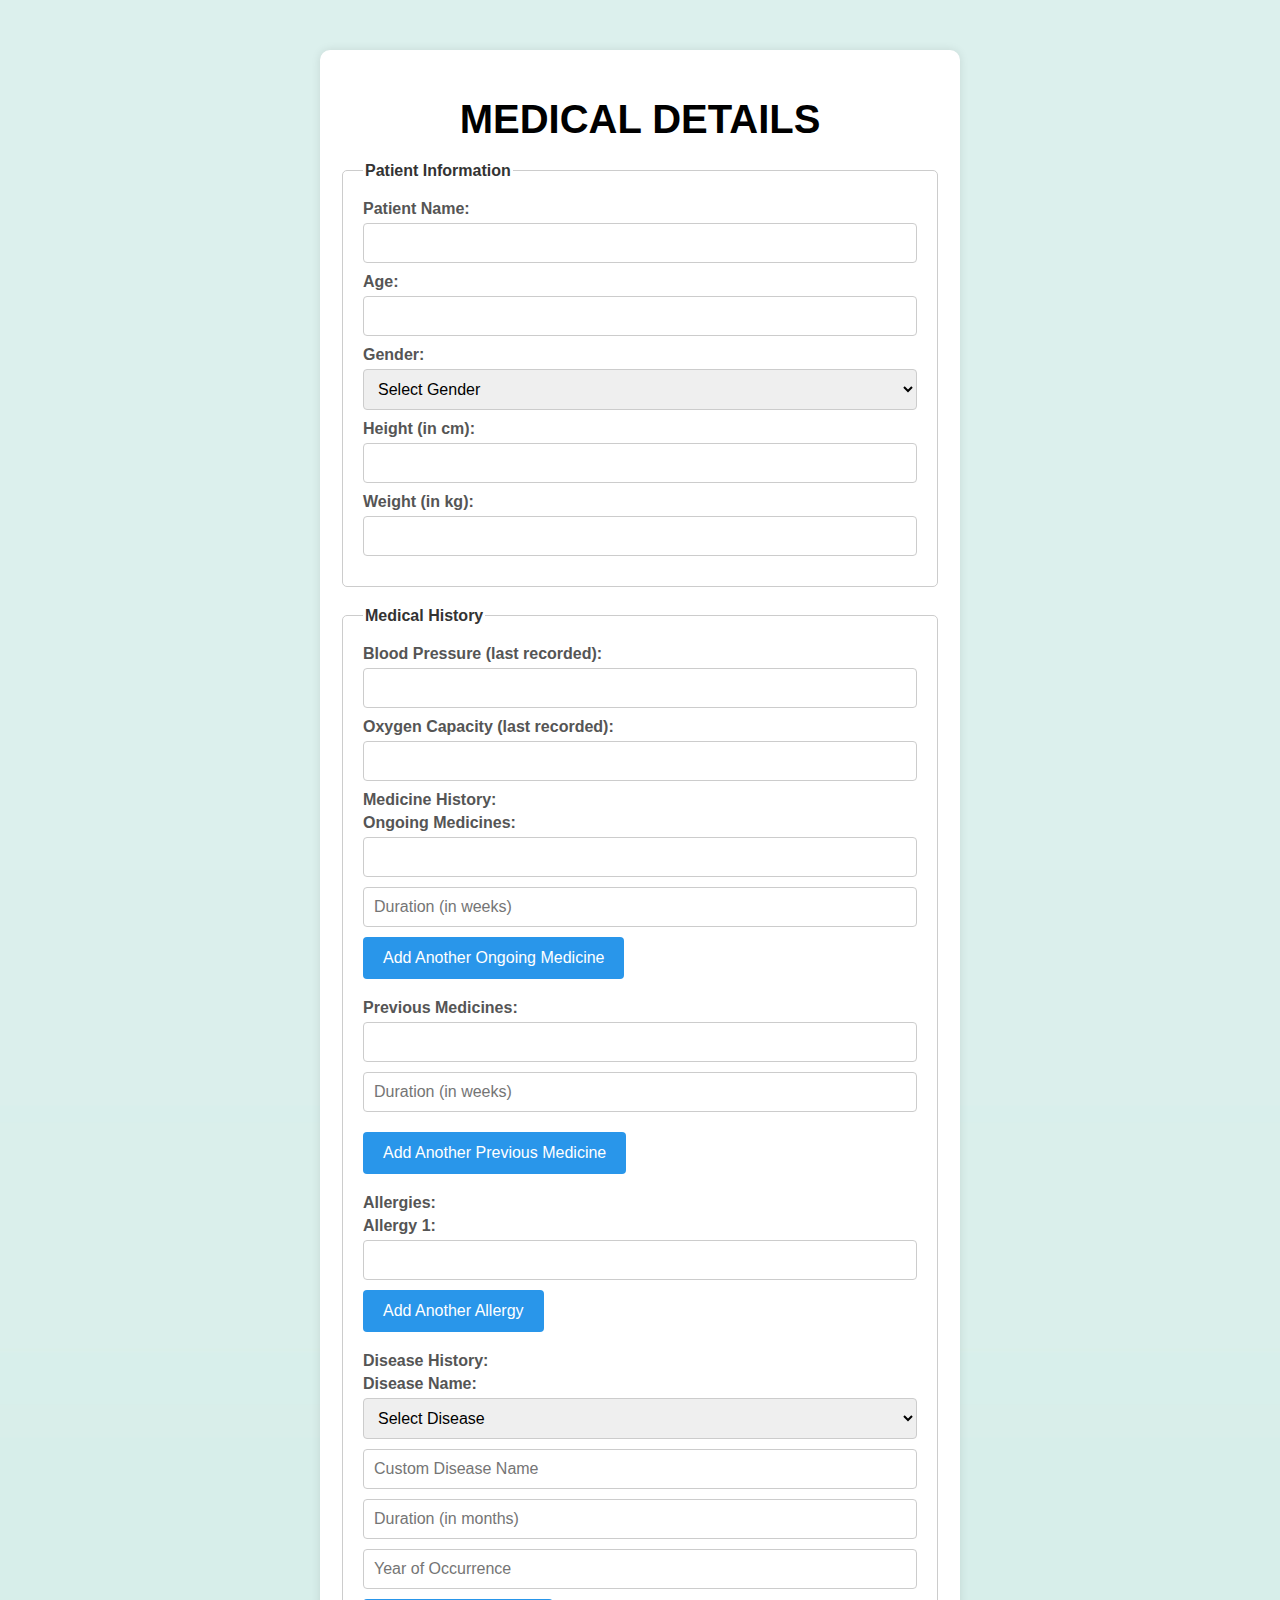
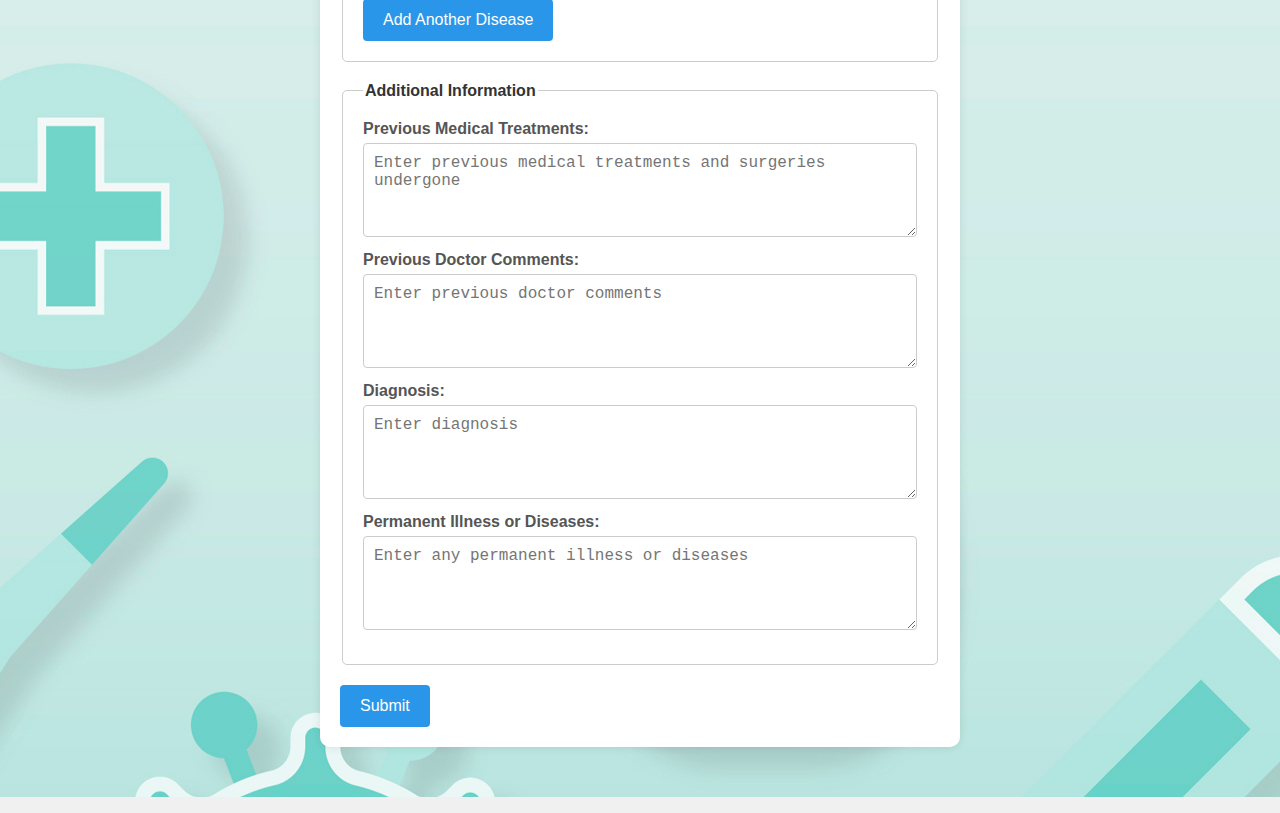
<file: history.html>
<!DOCTYPE html>
<html lang="en">
<head>
    <meta charset="UTF-8">
    <meta name="viewport" content="width=device-width, initial-scale=1.0">
    <title>Medical History Form</title>
    <style>
        body {
            font-family: Arial, sans-serif;
            background-color: #f0f0f0;
            margin: 0;
            padding: 0;
            background-image: url('./v870-tang-41.jpg');
            background-position: center;
        }

        .container {
            max-width: 600px;
            margin: 50px auto;
            padding: 20px;
            background-color: #fff;
            border-radius: 10px;
            box-shadow: 0 0 10px rgba(0, 0, 0, 0.1);
        }

        h1 {
            text-align: center;
            color: #333;
            margin-bottom: 20px;
            font-size: 40px;
            font-family: 'Trebuchet MS', 'Lucida Sans Unicode', 'Lucida Grande', 'Lucida Sans', Arial, sans-serif;
            color: black;
        }

        form {
            margin-top: 20px;
        }

        label {
            display: block;
            margin-bottom: 5px;
            color: #555;
        }

        input[type="text"],
        input[type="number"],
        select,
        textarea {
            width: 100%;
            padding: 10px;
            margin-bottom: 20px;
            border: 1px solid #ccc;
            border-radius: 4px;
            box-sizing: border-box;
            font-size: 16px;
        }

        button[type="submit"],
        button[type="button"] {
            background-color: #2996ea;
            color: white;
            padding: 12px 20px;
            border: none;
            border-radius: 4px;
            cursor: pointer;
            font-size: 16px;
            transition: background-color 0.3s;
        }

        button[type="submit"]:hover,
        button[type="button"]:hover {
            background-color: #1e71dc;
        }

        .add-more {
            color: #007bff;
            cursor: pointer;
            text-decoration: underline;
        }

        .remove {
            color: #dc3545;
            cursor: pointer;
            text-decoration: underline;
        }

        .fieldset-container {
            border: 1px solid #ccc;
            border-radius: 5px;
            padding: 20px;
            margin-bottom: 20px;
        }

        .fieldset-container legend {
            font-weight: bold;
            color: #333;
        }

        .fieldset-container label {
            font-weight: bold;
        }

        .fieldset-container input[type="text"],
        .fieldset-container input[type="number"],
        .fieldset-container select,
        .fieldset-container textarea {
            margin-bottom: 10px;
        }
    </style>
</head>
<body>

<div class="container">
    <h1>MEDICAL DETAILS</h1>
    <form id="medicalForm" action="/submit-form" method="POST">
        <fieldset class="fieldset-container">
            <legend>Patient Information</legend>
            <label for="patientName">Patient Name:</label>
            <input type="text" id="patientName" name="patientName" required>

            <label for="age">Age:</label>
            <input type="number" id="age" name="age" min="1" required>

            <label for="gender">Gender:</label>
            <select id="gender" name="gender" required>
                <option value="">Select Gender</option>
                <option value="male">Male</option>
                <option value="female">Female</option>
                <option value="other">Other</option>
            </select>

            <label for="height">Height (in cm):</label>
            <input type="number" id="height" name="height" min="1" required>

            <label for="weight">Weight (in kg):</label>
            <input type="number" id="weight" name="weight" min="1" required>
        </fieldset>

        <fieldset class="fieldset-container">
            <legend>Medical History</legend>
            <label for="bloodPressure">Blood Pressure (last recorded):</label>
            <input type="text" id="bloodPressure" name="bloodPressure" required>

            <label for="oxygenCapacity">Oxygen Capacity (last recorded):</label>
            <input type="text" id="oxygenCapacity" name="oxygenCapacity" required>

            <label for="medicineHistory">Medicine History:</label>
            <div id="medicineHistoryFields">
                <div>
                    <label for="ongoingMedicine">Ongoing Medicines:</label>
                    <input type="text" id="ongoingMedicine" name="ongoingMedicine[]" required>
                    <input type="number" id="ongoingMedicineDuration" name="ongoingMedicineDuration[]" min="1" placeholder="Duration (in weeks)">
                </div>
                <button type="button" onclick="addMedicineField('medicineHistoryFields')">Add Another Ongoing Medicine</button>

                <div style="margin-top: 20px;">
                    <label for="previousMedicine">Previous Medicines:</label>
                    <input type="text" id="previousMedicine" name="previousMedicine[]" required>
                    <input type="number" id="previousMedicineDuration" name="previousMedicineDuration[]" min="1" placeholder="Duration (in weeks)">
                </div>
                <button type="button" onclick="addMedicineField('medicineHistoryFields')" style="margin-top: 10px;">Add Another Previous Medicine</button>
            </div>

            <label for="allergies" style="margin-top: 20px;">Allergies:</label>
            <div id="allergiesFields">
                <div>
                    <label for="allergy1">Allergy 1:</label>
                    <input type="text" id="allergy1" name="allergies[]" required>
                </div>
            </div>
            <button type="button" onclick="addAllergyField()">Add Another Allergy</button>

            <label for="diseaseHistory" style="margin-top: 20px;">Disease History:</label>
            <div id="diseaseHistoryFields">
                <div>
                    <label for="diseaseName">Disease Name:</label>
                    <select id="diseaseName" name="diseaseName">
                        <option value="">Select Disease</option>
                        <option value="heart disease">Heart Disease</option>
                        <option value="diabetes">Diabetes</option>
                        <option value="hypertension">Hypertension</option>
                        <option value="asthma">Asthma</option>
                        <option value="arthritis">Arthritis</option>
                        <option value="cancer">Cancer</option>
                        <option value="other">Other</option>
                    </select>
                    <input type="text" id="customDiseaseName" name="customDiseaseName" placeholder="Custom Disease Name">
                    <input type="number" id="diseaseDuration" name="diseaseDuration" min="1" placeholder="Duration (in months)">
                    <input type="number" id="diseaseYear" name="diseaseYear" min="1900" placeholder="Year of Occurrence">
                </div>
            </div>
            <button type="button" onclick="addDiseaseField()">Add Another Disease</button>
        </fieldset>

        <fieldset class="fieldset-container">
            <legend>Additional Information</legend>
            <label for="medicalTreatments">Previous Medical Treatments:</label>
            <textarea id="medicalTreatments" name="medicalTreatments" rows="4" placeholder="Enter previous medical treatments and surgeries undergone"></textarea>

            <label for="previousDoctorComments">Previous Doctor Comments:</label>
            <textarea id="previousDoctorComments" name="previousDoctorComments" rows="4" placeholder="Enter previous doctor comments"></textarea>

            <label for="diagnosis">Diagnosis:</label>
            <textarea id="diagnosis" name="diagnosis" rows="4" placeholder="Enter diagnosis"></textarea>

            <label for="permanentIllness">Permanent Illness or Diseases:</label>
            <textarea id="permanentIllness" name="permanentIllness" rows="4" placeholder="Enter any permanent illness or diseases"></textarea>
        </fieldset>

        <button type="submit">Submit</button>
    </form>
</div>

<script>
    function addMedicineField(containerId) {
        const container = document.getElementById(containerId);
        const div = document.createElement('div');
        div.innerHTML = `
            <label for="medicine">Medicine:</label>
            <input type="text" id="medicine" name="medicine[]" required>
            <input type="number" id="medicineDuration" name="medicineDuration[]" min="1" placeholder="Duration (in months)">
            <button type="button" class="remove" onclick="removeField(this)">Remove</button>
        `;
        container.appendChild(div);
    }

    function addAllergyField() {
        const allergiesFields = document.getElementById('allergiesFields');
        const div = document.createElement('div');
        const count = allergiesFields.children.length + 1;
        div.innerHTML = `
            <label for="allergy${count}">Allergy ${count}:</label>
            <input type="text" id="allergy${count}" name="allergies[]" required>
            <button type="button" class="remove" onclick="removeField(this)">Remove</button>
        `;
        allergiesFields.appendChild(div);
    }

    function addDiseaseField() {
        const diseaseField = document.createElement('div');
        diseaseField.innerHTML = `
            <select id="diseaseName" name="diseaseName">
                <option value="">Select Disease</option>
                <option value="heart disease">Heart Disease</option>
                <option value="diabetes">Diabetes</option>
                <option value="hypertension">Hypertension</option>
                <option value="asthma">Asthma</option>
                <option value="arthritis">Arthritis</option>
                <option value="cancer">Cancer</option>
                <option value="other">Other</option>
            </select>
            <input type="text" id="customDiseaseName" name="customDiseaseName" placeholder="Custom Disease Name">
            <input type="number" id="diseaseDuration" name="diseaseDuration" min="1" placeholder="Duration (in years)">
            <input type="number" id="diseaseYear" name="diseaseYear" min="1900" placeholder="Year of Occurrence">
            <button type="button" class="remove" onclick="removeField(this)">Remove</button>
        `;
        document.getElementById('diseaseHistoryFields').appendChild(diseaseField);
    }

    function removeField(button) {
        button.parentElement.remove();
    }
</script>

</body>
</html>
</file>
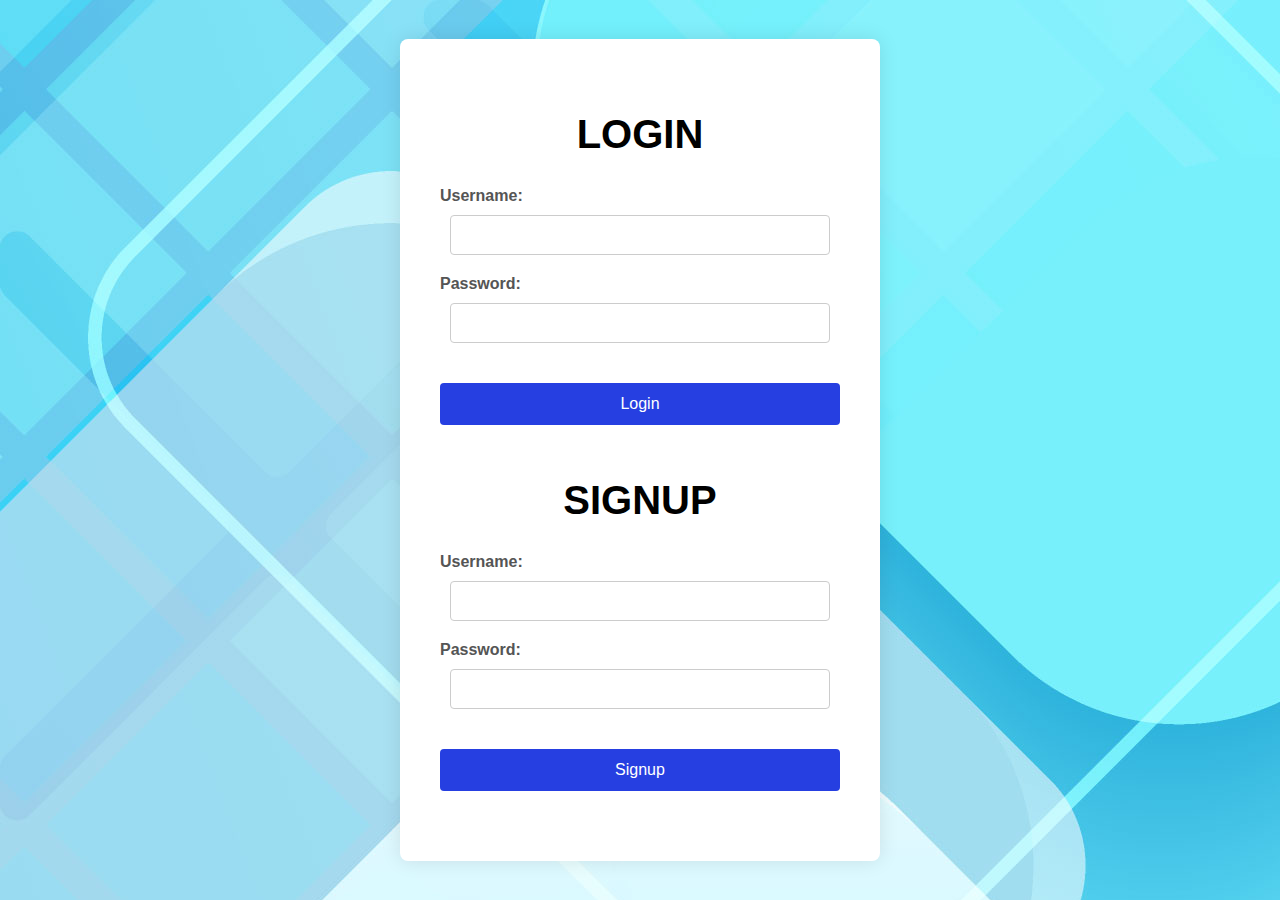
<file: i.html>
<!DOCTYPE html>
<html lang="en">
    <form id="medicalForm" action="submit_form.php" method="post"></form>
<head>
    <meta charset="UTF-8">
    <meta name="viewport" content="width=device-width, initial-scale=1.0">
    <title>Login and Signup </title>
    <style>
        body {
            font-family: Arial, sans-serif;
            margin: 0;
            padding: 0;
            background-color: #ffffff; 
            display: flex;
            justify-content: center;
            align-items: center;
            height: 100vh;
            background-image: url('./Kerfin7-NEA-2129.jpg');
        }

        .container {
            background-color: #fff;
            padding: 40px;
            border-radius: 8px;
            box-shadow: 0 0 20px rgba(0, 0, 0, 0.1);
            width: 400px;
            text-align: center;
        }

        h2 {
            margin-bottom: 30px;
            color: #333;
        }

        label {
            display: block;
            font-weight: bold;
            margin-bottom: 10px;
            color: #555;
            text-align: left;
        }

        input[type="text"],
        input[type="password"] {
            width: calc(100% - 20px);
            padding: 10px;
            margin-bottom: 20px;
            border: 1px solid #ccc;
            border-radius: 4px;
            box-sizing: border-box;
            font-size: 16px;
        }

        button[type="submit"],
        button {
            width: 100%;
            background-color: #263fe1; 
            color: white;
            padding: 12px 20px;
            margin: 20px 0;
            border: none;
            border-radius: 4px;
            cursor: pointer;
            font-size: 16px;
            transition: background-color 0.3s;
        }

        button[type="submit"]:hover,
        button:hover {
            background-color: #45a049;
        }

        .error-message {
            color: red;
            margin-top: 10px;
        }

        .success-message {
            color: green;
            margin-top: 10px;
        }
    </style>
    <script src="https://apis.google.com/js/platform.js" async defer></script>
    <meta name="google-signin-client_id" content="306634159155-nq2t9vjomi6ggke17voelben1tmpq78m.apps.googleusercontent.com">
</head>
<body>
    <div class="container">
        <h2 style="font-size: 40px; color:black">LOGIN</h2>
        <form id="loginForm">
            <label for="loginUsername">Username:</label>
            <input type="text" id="loginUsername" name="loginUsername" required>

            <label for="loginPassword">Password:</label>
            <input type="password" id="loginPassword" name="loginPassword" required>

            <button type="submit">Login</button>
            <div id="loginError" class="error-message"></div>
        </form>

        <h2 style="font-size: 40px; color:black">SIGNUP</h2>
        <form id="signupForm">
            <label for="signupUsername">Username:</label>
            <input type="text" id="signupUsername" name="signupUsername" required>

            <label for="signupPassword">Password:</label>
            <input type="password" id="signupPassword" name="signupPassword" required>

            <button type="submit">Signup</button>
            <div id="signupError" class="error-message"></div>
            <div id="signupSuccess" class="success-message"></div>
        </form>
        <div class="g-signin2" data-onsuccess="onSignIn"></div>
    </div>

    <script>
        let users = [];

        document.getElementById("signupForm").addEventListener("submit", function(event) {
            event.preventDefault();

            let username = document.getElementById("signupUsername").value;
            let password = document.getElementById("signupPassword").value;

            // Check if username already exists
            if (users.some(user => user.username === username)) {
                document.getElementById("signupError").textContent = "Username already exists!";
                document.getElementById("signupSuccess").textContent = "";
            } else {
                // Add new user
                users.push({ username: username, password: password });
                document.getElementById("signupError").textContent = "";
                document.getElementById("signupSuccess").textContent = "Signup successful!";
            }
        });

        document.getElementById("loginForm").addEventListener("submit", function(event) {
            event.preventDefault();

            let username = document.getElementById("loginUsername").value;
            let password = document.getElementById("loginPassword").value;

            let user = users.find(user => user.username === username && user.password === password);

            if (user) {
                
                document.getElementById("loginError").textContent = "";
                alert("Welcome, " + username + "!");
            } else {
                document.getElementById("loginError").textContent = "Invalid username or password!";
            }
        });

      
        function onSignIn(googleUser) {
            var profile = googleUser.getBasicProfile();
            var username = profile.getEmail(); 
            var password = "google"; 

           
            if (users.some(user => user.username === username)) {
                alert("Welcome back, " + username + "!");
            } else {
                
                users.push({ username: username, password: password });
                alert("Signup successful with Google! Welcome, " + username + "!");
            }
        }
    </script>
</body>
</html>
</file>
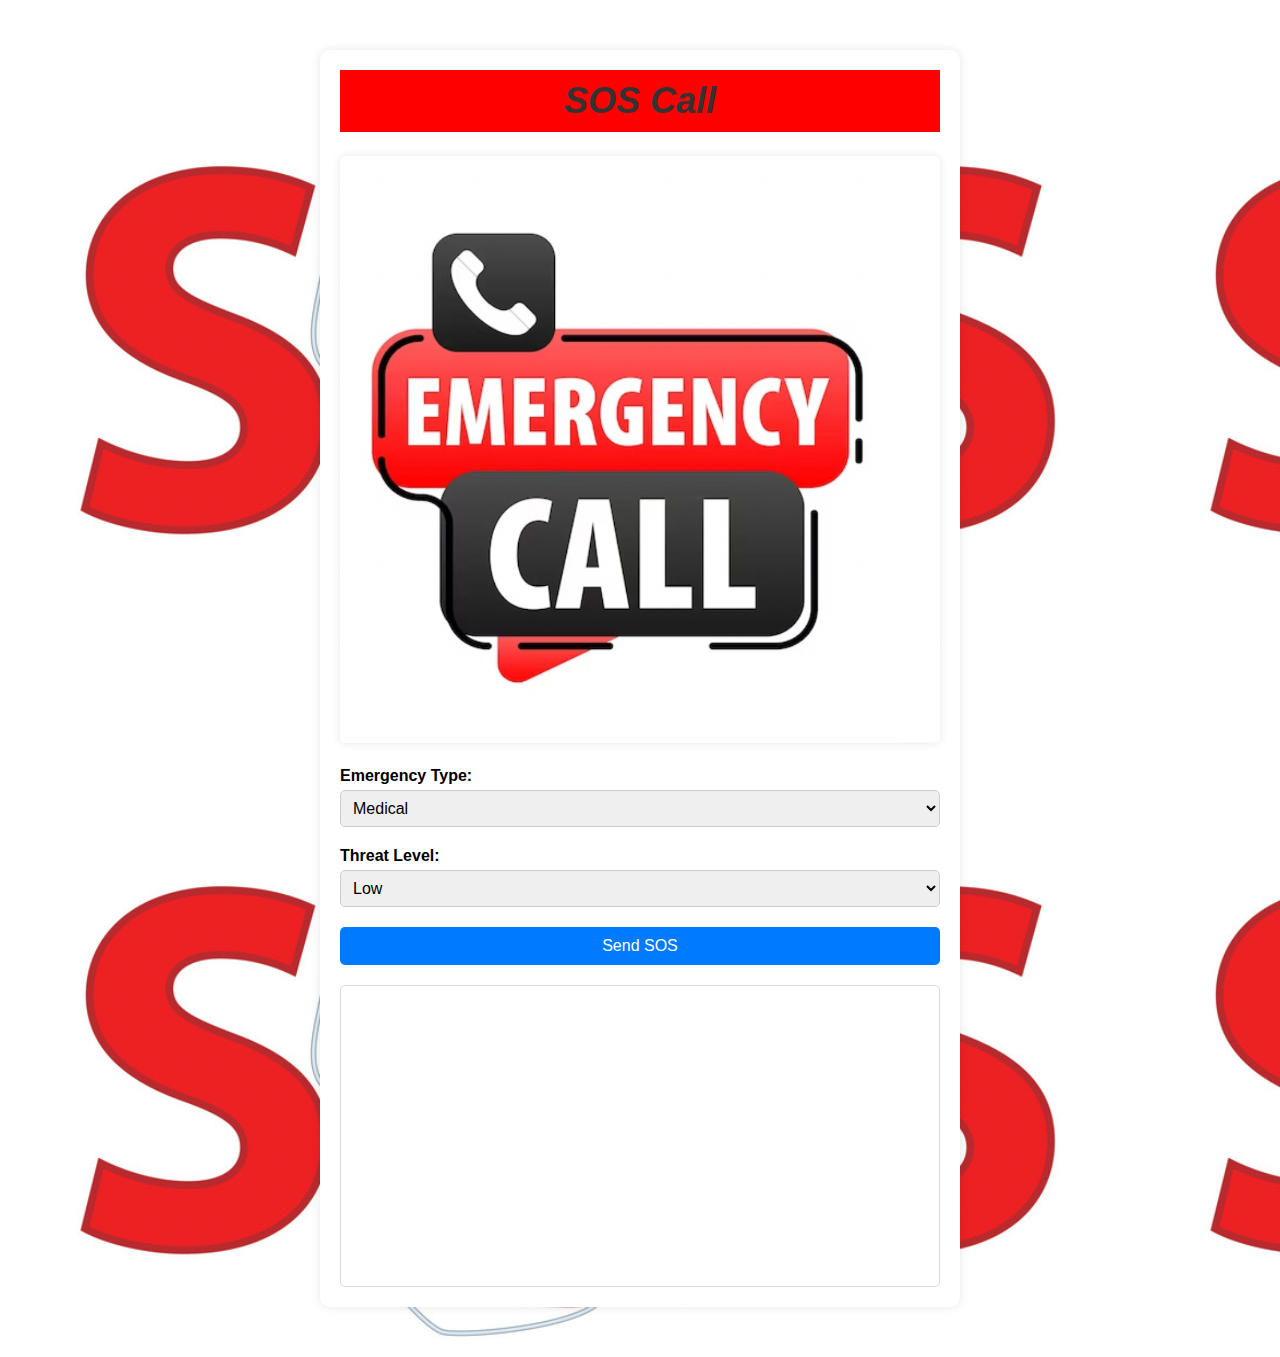
<file: sos.html>
<!DOCTYPE html>
<html lang="en">
<head>
    <meta charset="UTF-8">
    <meta name="viewport" content="width=device-width, initial-scale=1.0">
    <title>SOS Call</title>
    <style>
        body {
            font-family: Arial, sans-serif;
            background-color: #f8f8f8;
            margin: 0;
            padding: 0;
            background-image: url('./Pasted\ Graphic\ 35.png');
            background-position: 100;
        }

        .container {
            max-width: 600px;
            margin: 50px auto;
            padding: 20px;
            background-color: #fff;
            border-radius: 10px;
            box-shadow: 0 0 10px rgba(0, 0, 0, 0.1);
            text-align: center;
        }

        h1 {
            margin-top: 0;
            padding: 50px 0;
            color: #333;
            font-size: 36px;
            font-style: italic;
        }

        form {
            margin-bottom: 20px;
            text-align: left;
        }

        label {
            display: block;
            margin-bottom: 5px;
            font-weight: bold;
        }

        select {
            width: 100%;
            padding: 8px;
            font-size: 16px;
            border-radius: 5px;
            border: 1px solid #ccc;
            margin-bottom: 20px;
        }

        button {
            width: 100%;
            padding: 10px 0;
            font-size: 16px;
            background-color: #007bff;
            color: #fff;
            border: none;
            border-radius: 5px;
            cursor: pointer;
        }

        button:hover {
            background-color: #0056b3;
        }

        #map {
            height: 300px;
            margin-top: 20px;
            border: 1px solid #ddd;
            border-radius: 5px;
        }

        img {
            max-width: 100%;
            height: auto;
            margin-bottom: 20px;
            border-radius: 5px;
            box-shadow: 0 0 10px rgba(0, 0, 0, 0.1);
        }
        h1 {
    margin-top: 0;
    color: #333;
    background-color: #ff0000;
    padding: 10px;
    border-radius: px; 
        }

    </style>
</head>
<body>
    <div class="container">
        <h1>SOS Call</h1>
        <img src="./EMERGENCY.png" alt="Emergency" />
        <form id="sosForm">
            <label for="emergencyType">Emergency Type:</label>
            <select id="emergencyType">
                <option value="medical">Medical</option>
                <option value="fire">Fire</option>
                <option value="police">Police</option>
                <option value="other">Other</option>
            </select>
            <label for="threatLevel">Threat Level:</label>
            <select id="threatLevel">
                <option value="low">Low</option>
                <option value="medium">Medium</option>
                <option value="high">High</option>
            </select>
            <button type="submit">Send SOS</button>
        </form>
        <div id="map"></div>
    </div>
    <script>
    function sendSOS(emergencyType, threatLevel) {
        if (navigator.geolocation) {
            navigator.geolocation.getCurrentPosition(function(position) {
                const latitude = position.coords.latitude;
                const longitude = position.coords.longitude;
                const emergencyInfo = `Emergency Type: ${emergencyType}, Threat Level: ${threatLevel}`;
                fetch('https://example.com/sos', {
                    method: 'POST',
                    headers: {
                        'Content-Type': 'application/json'
                    },
                    body: JSON.stringify({ latitude, longitude, emergencyInfo })
                })
                .then(response => {
                    if (response.ok) {
                        window.location.href = 'success.html';
                    } else {
                        alert("Failed to send SOS call. Please try again later.");
                    }
                })
                .catch(error => {
                    console.error('Error:', error);
                    alert("Failed to send SOS call. Please try again later.");
                });
            }, function(error) {
                console.error('Error getting user location:', error);
                alert("Failed to get user location. Please enable location services and try again.");
            });
        } else {
            alert("Geolocation is not supported by this browser.");
        }
    }

    document.getElementById("sosForm").addEventListener("submit", function(event) {
        event.preventDefault();
        const emergencyType = document.getElementById("emergencyType").value;
        const threatLevel = document.getElementById("threatLevel").value;
        // Ask for permission to access location
        if (confirm("This app would like to use your location to send an SOS call. Is that okay?")) {
            sendSOS(emergencyType, threatLevel);
        } else {
            alert("Location access denied. SOS call cannot be sent.");
        }
    });
</script>


</script>
</body>
</html>
</file>
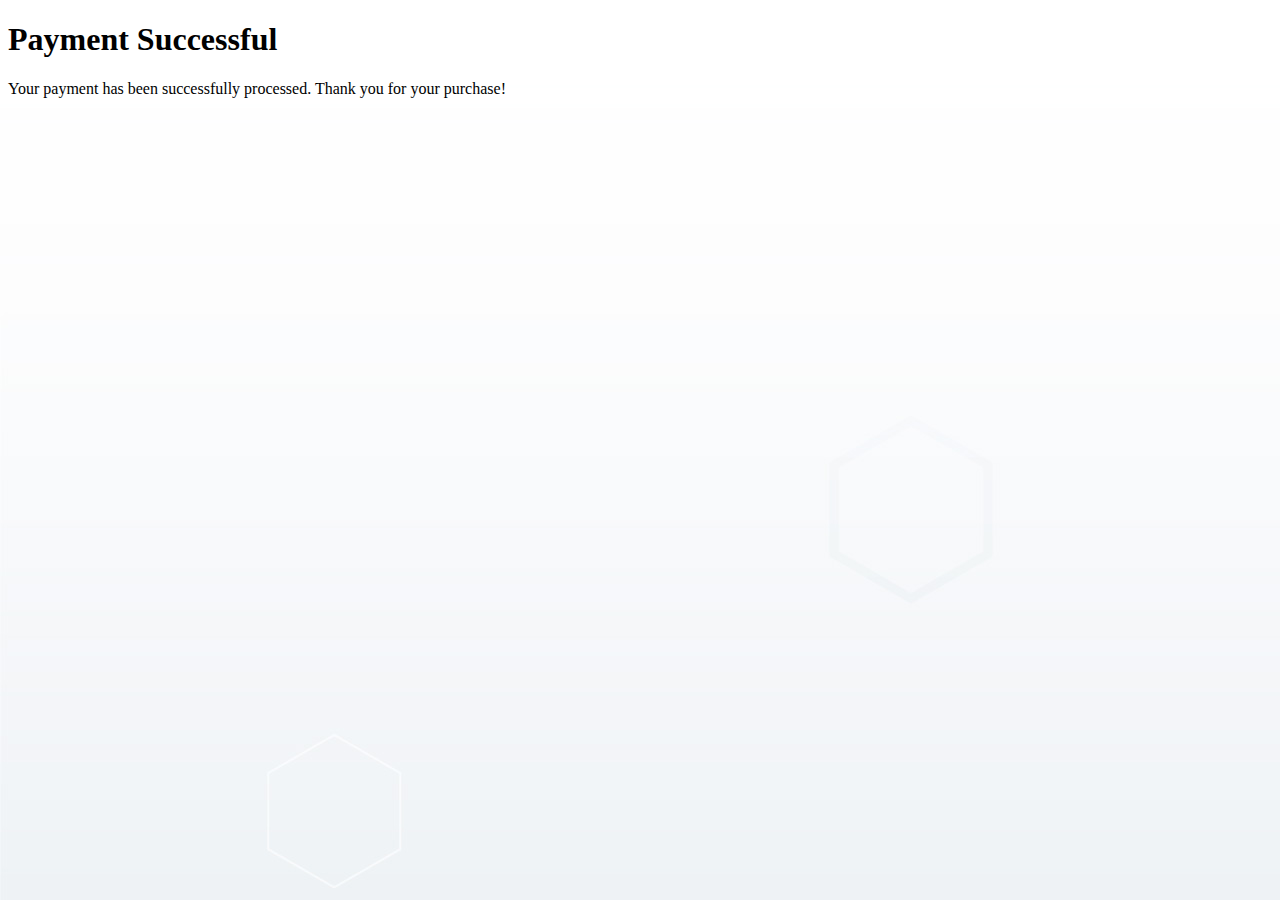
<file: sucess.html>
<!DOCTYPE html>
<html lang="en">
<head>
    <meta charset="UTF-8">
    <meta name="viewport" content="width=device-width, initial-scale=1.0">
    <title>Payment Successful</title>
    <link rel="stylesheet" href="styles.css">
</head>
<body>
    <div class="container success">
        <h1>Payment Successful</h1>
        <p>Your payment has been successfully processed. Thank you for your purchase!</p>
    </div>
</body>
</html>
</file>
<file: styles.css>
.grid-container {
    display: grid;
    grid-template-columns: repeat(auto-fill, minmax(250px, 1fr)); 
    gap: 20px; 
}


.medicine {
    background-color: #f9f9f9;
    border: 1px solid #ccc;
    border-radius: 10px; 
    padding: 15px;
    text-align: center;
    transition: all 0.3s ease; 
}

.medicine:hover {
    transform: translateY(-5px); 
    box-shadow: 0px 5px 15px rgba(0, 0, 0, 0.1); 
}

.medicine img {
    max-width: 100%;
    height: auto;
    margin-bottom: 15px;
}

.medicine h2 {
    font-size: 22px; 
    margin-bottom: 10px;
    color: #333; 
    font-weight: bold; 
}

.medicine p {
    font-size: 18px; 
    margin-bottom: 15px;
    color: #666; 
}

.medicine input[type="number"] {
    width: 60px;
    margin-right: 10px;
    padding: 8px;
    border: 1px solid #ccc;
    border-radius: 5px;
}

.medicine button {
    padding: 8px 20px;
    background-color: #007bff;
    color: #fff;
    border: none;
    border-radius: 5px;
    cursor: pointer;
    transition: background-color 0.3s ease; 
}

.medicine button:hover {
    background-color: #0056b3; 
}

/* Cart */
#cart {
    background-color: #f4f4f4;
    padding: 20px;
    width: 250px;
    position: sticky;
    top: 0;
    border-radius: 10px;
    box-shadow: 0px 5px 15px rgba(0, 0, 0, 0.1); 
}

#cart h2 {
    font-size: 20px; 
    margin-bottom: 15px;
    color: #333; 
    padding-left: 10px; 
    background-color: #007bff; 
    color: #fff; 
    border-top-left-radius: 10px;
    border-top-right-radius: 10px; 
}

#cart-items {
    list-style-type: none;
    padding: 0;
    margin: 0;
}

#cart-items li {
    font-size: 16px;
    margin-bottom: 10px;
    color: #666; 
}
body{
    background-image: url('./19369.jpg');
}
</file>
<file: style.css>
@import url('https://fonts.googleapis.com/css2?family=Poppins:wght@400;500;600&display=swap');
* {
  margin: 0;
  padding: 0;
  box-sizing: border-box;
  font-family: "Poppins", sans-serif;
}
body {
  background: #E3F2FD;
  background-image: url('./61802.jpg');
}
.chatbot-toggler {
  position: fixed;
  bottom: 30px;
  right: 35px;
  outline: none;
  border: none;
  height: 50px;
  width: 50px;
  display: flex;
  cursor: pointer;
  align-items: center;
  justify-content: center;
  border-radius: 50%;
  background: #4a17e2;
  transition: all 0.2s ease;
}
body.show-chatbot .chatbot-toggler {
  transform: rotate(90deg);
}
.chatbot-toggler span {
  color: #fff;
  position: absolute;
}
.chatbot-toggler span:last-child,
body.show-chatbot .chatbot-toggler span:first-child  {
  opacity: 0;
}
body.show-chatbot .chatbot-toggler span:last-child {
  opacity: 1;
}
.chatbot {
  position: fixed;
  right: 35px;
  bottom: 90px;
  width: 420px;
  background: #fff;
  border-radius: 15px;
  overflow: hidden;
  opacity: 0;
  pointer-events: none;
  transform: scale(0.5);
  transform-origin: bottom right;
  box-shadow: 0 0 128px 0 rgba(0,0,0,0.1),
              0 32px 64px -48px rgba(0,0,0,0.5);
  transition: all 0.1s ease;
}
body.show-chatbot .chatbot {
  opacity: 1;
  pointer-events: auto;
  transform: scale(1);
}
.chatbot header {
  padding: 16px 0;
  position: relative;
  text-align: center;
  color: #fff;
  background: #4310de;
  box-shadow: 0 2px 10px rgba(0,0,0,0.1);
}
.chatbot header span {
  position: absolute;
  right: 15px;
  top: 50%;
  display: none;
  cursor: pointer;
  transform: translateY(-50%);
}
header h2 {
  font-size: 1.4rem;
}
.chatbot .chatbox {
  overflow-y: auto;
  height: 510px;
  padding: 30px 20px 100px;
}
.chatbot :where(.chatbox, textarea)::-webkit-scrollbar {
  width: 6px;
}
.chatbot :where(.chatbox, textarea)::-webkit-scrollbar-track {
  background: #fff;
  border-radius: 25px;
}
.chatbot :where(.chatbox, textarea)::-webkit-scrollbar-thumb {
  background: #ccc;
  border-radius: 25px;
}
.chatbox .chat {
  display: flex;
  list-style: none;
}
.chatbox .outgoing {
  margin: 20px 0;
  justify-content: flex-end;
}
.chatbox .incoming span {
  width: 32px;
  height: 32px;
  color: #fff;
  cursor: default;
  text-align: center;
  line-height: 32px;
  align-self: flex-end;
  background: #3f0bdb;
  border-radius: 4px;
  margin: 0 10px 7px 0;
}
.chatbox .chat p {
  white-space: pre-wrap;
  padding: 12px 16px;
  border-radius: 10px 10px 0 10px;
  max-width: 75%;
  color: #fff;
  font-size: 0.95rem;
  background: #2b13c7;
}
.chatbox .incoming p {
  border-radius: 10px 10px 10px 0;
}
.chatbox .chat p.error {
  color: #721c24;
  background: #f8d7da;
}
.chatbox .incoming p {
  color: #000;
  background: #f2f2f2;
}
.chatbot .chat-input {
  display: flex;
  gap: 5px;
  position: absolute;
  bottom: 0;
  width: 100%;
  background: #fff;
  padding: 3px 20px;
  border-top: 1px solid #ddd;
}
.chat-input textarea {
  height: 55px;
  width: 100%;
  border: none;
  outline: none;
  resize: none;
  max-height: 180px;
  padding: 15px 15px 15px 0;
  font-size: 0.95rem;
}
.chat-input span {
  align-self: flex-end;
  color: #291fe6;
  cursor: pointer;
  height: 55px;
  display: flex;
  align-items: center;
  visibility: hidden;
  font-size: 1.35rem;
}
.chat-input textarea:valid ~ span {
  visibility: visible;
}
@media (max-width: 490px) {
  .chatbot-toggler {
    right: 20px;
    bottom: 20px;
  }
  .chatbot {
    right: 0;
    bottom: 0;
    height: 100%;
    border-radius: 0;
    width: 100%;
  }
  .chatbot .chatbox {
    height: 90%;
    padding: 25px 15px 100px;
  }
  .chatbot .chat-input {
    padding: 5px 15px;
  }
  .chatbot header span {
    display: block;
  }
}
</file>
